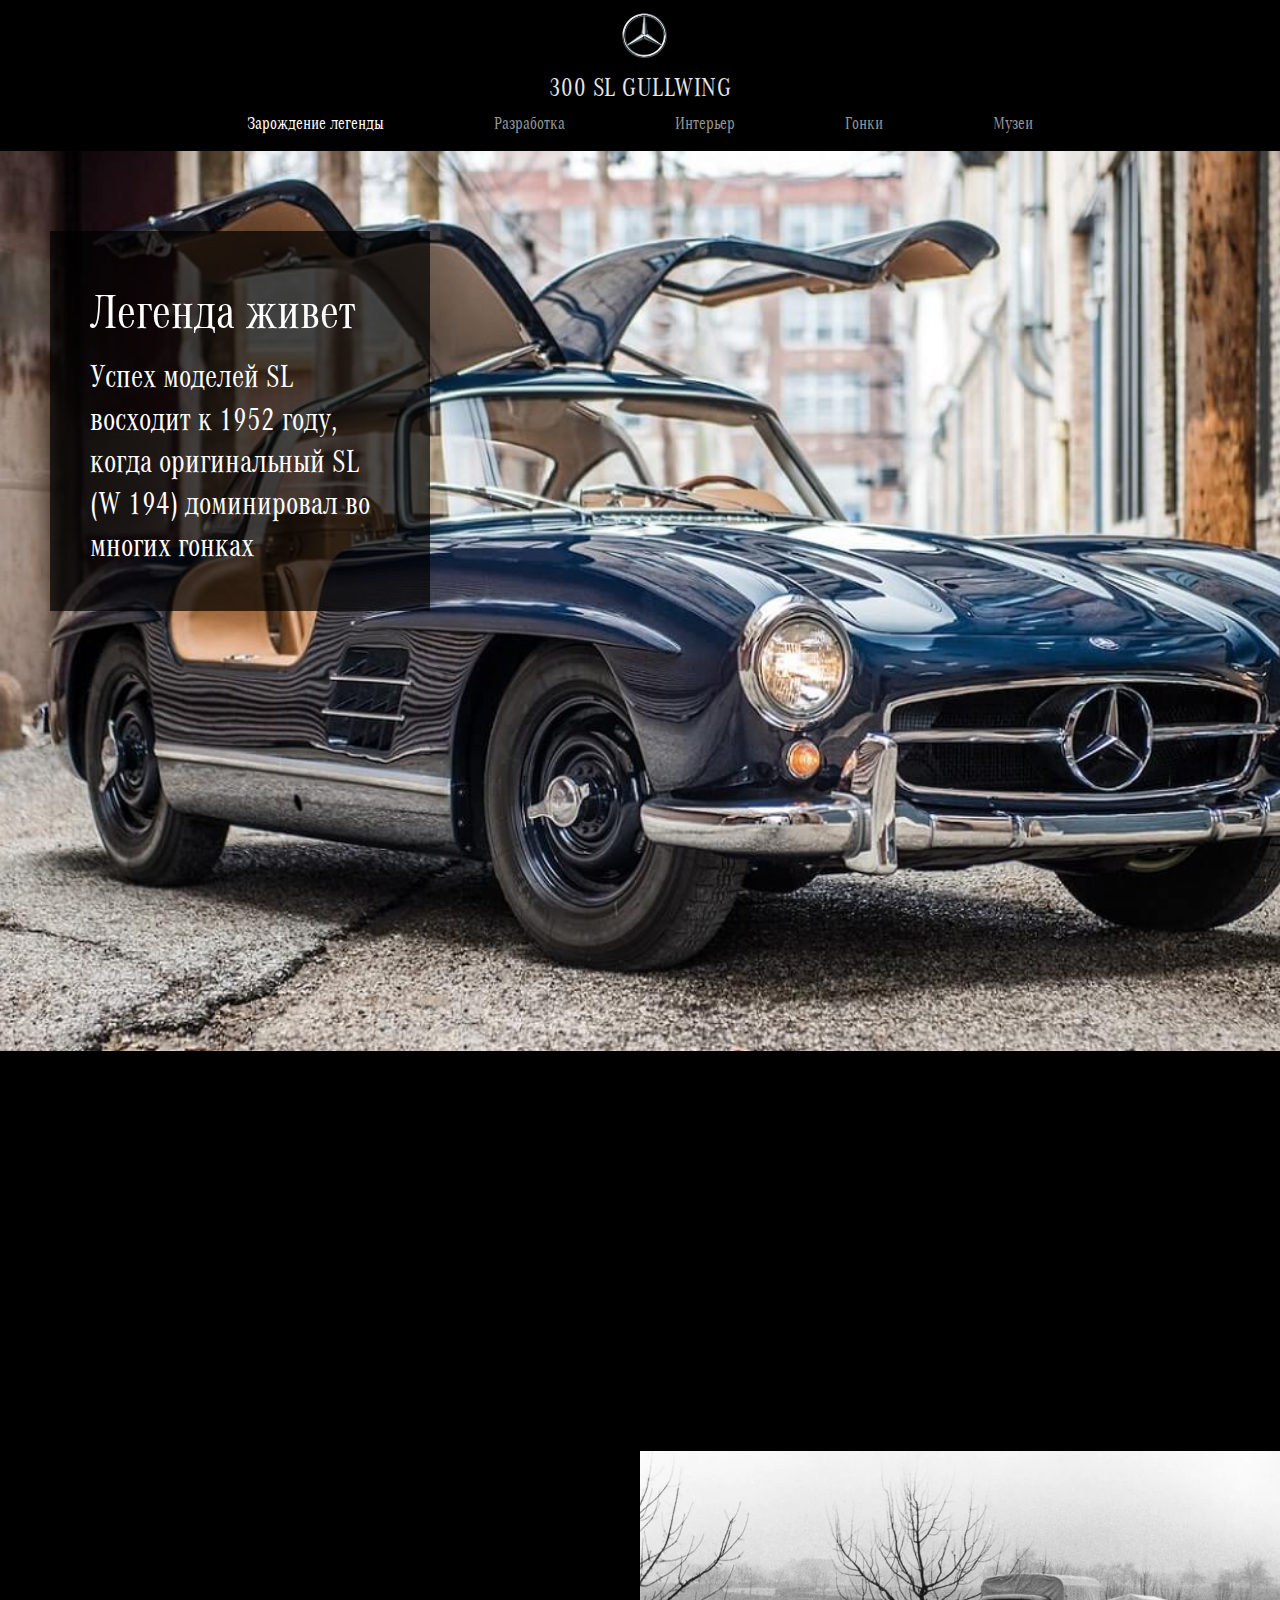
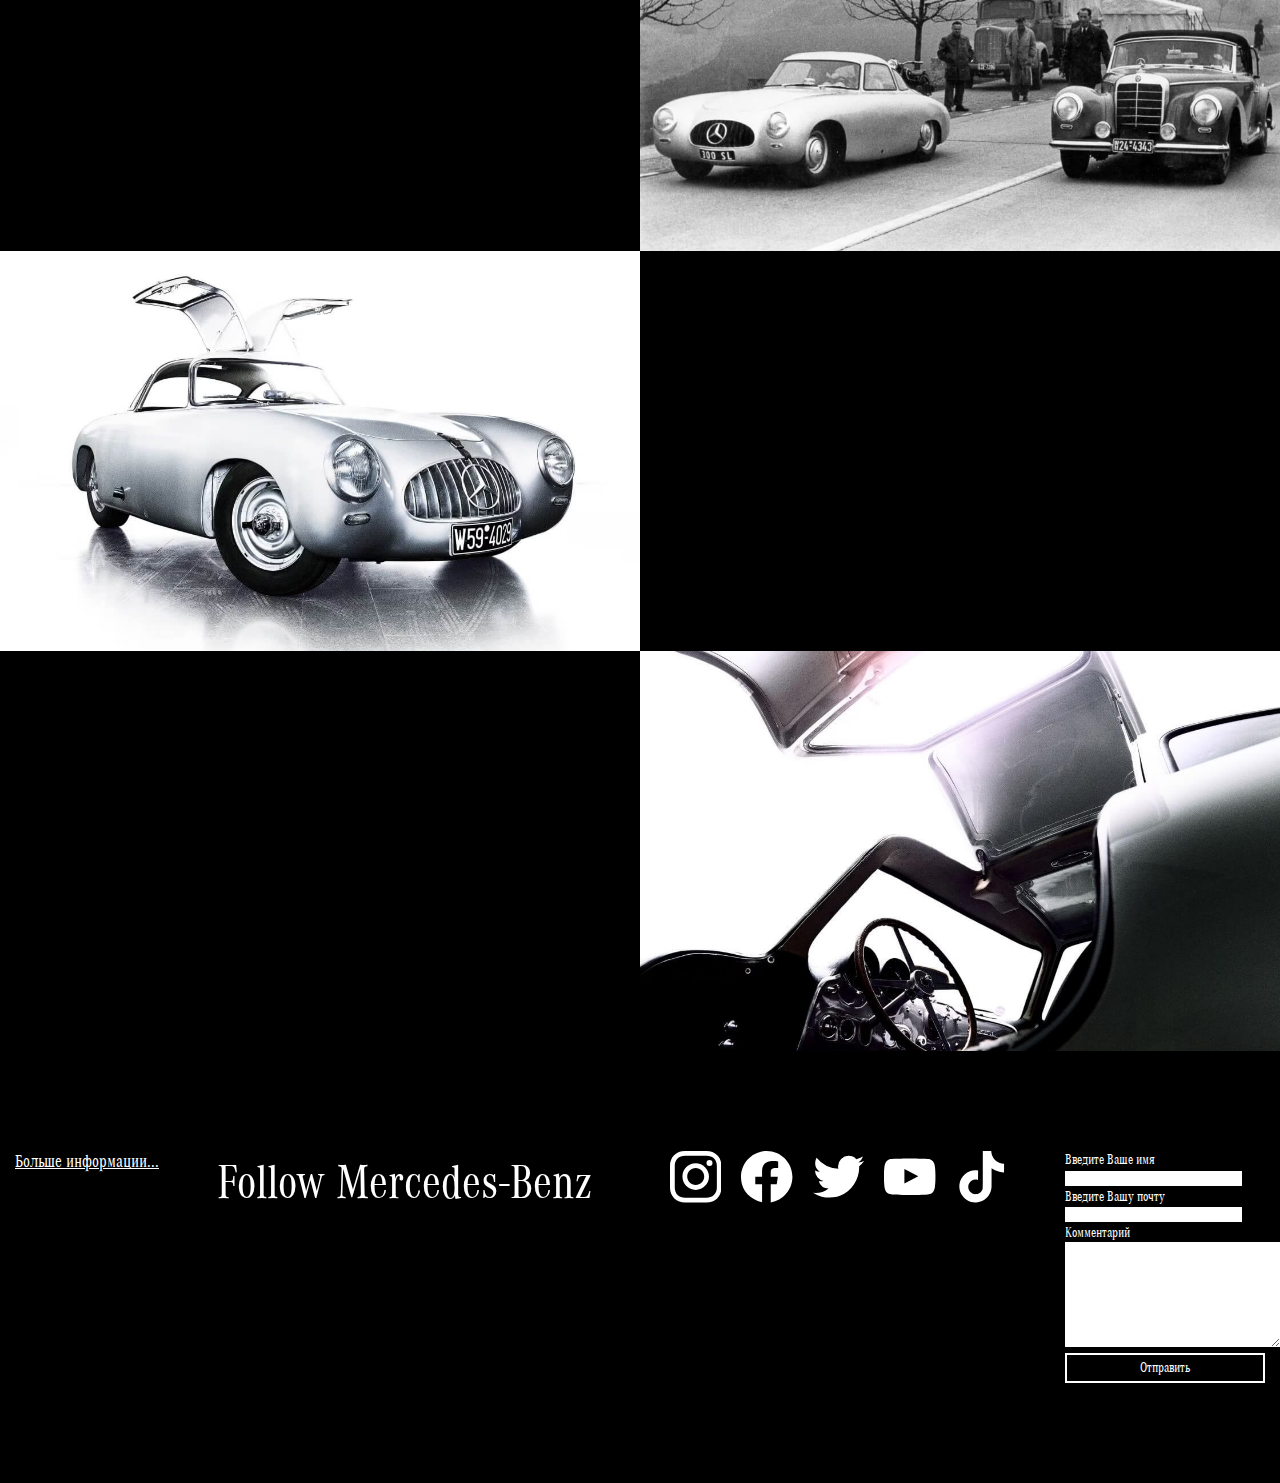
<file: project/index.html>
<!DOCTYPE html>
<html lang="ru">
<head>
  <meta charset="utf-8">
  <meta name="viewport" content="width=device-width,initial-scale=1">
  <meta name="keywords" content="mercedes-benz,Mercedes,gullwing,300sl">
  <meta http-equiv="X-UA-Compatible" content="IE=edge">
  <title>SL-Mercedes Gullwing: Зарождение</title>
  <link rel="stylesheet" href="../project/css/style.css" type="text/css">    
  <link rel="icon" href="../project/image/favicon.ico" type="image/x-icon">
  <script>onload = function () {for (let lnk = document.links, j = 0; j < lnk.length; j++)if (lnk [j].href == document.URL) lnk [j].style.cssText = 'color:white';}</script>
</head>
  <body>
        <header class="header js-header">
            <div class="upper">
               <div class="menu_burger">
                <span></span>
                <span></span>
                <span></span>
               </div>
                  <svg class="logo" id="mb-stern_x5F_10" xmlns="http://www.w3.org/2000/svg" viewBox="0 0 64 64" width="45px" height="45px"><style>.st0{fill:url(#outer_1_)}.st1{fill:url(#SVGID_1_)}.st2{opacity:.4;fill:url(#SVGID_2_);enable-background:new}.st3{fill:#fff}.st4{opacity:.4;fill:url(#SVGID_3_);enable-background:new}.st5{fill:#565f64}.st6{fill:url(#SVGID_4_)}.st7{fill:#a4aaae;fill-opacity:.6}.st8{fill:#333e46}.st9{fill:url(#SVGID_5_)}.st10{fill:url(#SVGID_6_);fill-opacity:.8}.st11{opacity:.8;fill:url(#SVGID_7_);enable-background:new}.st12{fill:url(#SVGID_8_)}.st13{fill:url(#SVGID_9_)}.st14{fill:url(#SVGID_10_)}.st15{fill:url(#SVGID_11_)}.st16{fill:url(#SVGID_12_)}.st17{fill:url(#SVGID_13_)}.st18{fill:url(#SVGID_14_)}.st19{fill:#fbfbfb}.st20{fill:#333f47}</style><linearGradient id="outer_1_" gradientUnits="userSpaceOnUse" x1="7.998" y1="54.102" x2="56.002" y2="13.898" gradientTransform="matrix(1 0 0 -1 0 66)"><stop offset="0" stop-color="#fff"/><stop offset=".1" stop-color="#e7e8e6"/><stop offset=".1" stop-color="#cdd0d0"/><stop offset=".2" stop-color="#b5bbbd"/><stop offset=".2" stop-color="#a5acaf"/><stop offset=".3" stop-color="#9ba3a7"/><stop offset=".3" stop-color="#98a0a4"/><stop offset=".4" stop-color="#828a8f"/><stop offset=".5" stop-color="#667075"/><stop offset=".6" stop-color="#535c63"/><stop offset=".7" stop-color="#475158"/><stop offset=".8" stop-color="#434d54"/><stop offset="1" stop-color="#475157"/></linearGradient><path id="outer_24_" class="st0" d="M63.3 32c0 17.3-14 31.3-31.3 31.3S.7 49.3.7 32 14.7.7 32 .7s31.3 14 31.3 31.3zM32 2.6C15.7 2.6 2.6 15.7 2.6 32S15.8 61.4 32 61.4c16.3 0 29.4-13.2 29.4-29.4C61.4 15.7 48.3 2.6 32 2.6z"/><linearGradient id="SVGID_1_" gradientUnits="userSpaceOnUse" x1="9.471" y1="52.941" x2="54.471" y2="15.141" gradientTransform="matrix(1 0 0 -1 0 66)"><stop offset="0" stop-color="#0b1f2a"/><stop offset=".2" stop-color="#333f47"/><stop offset=".5" stop-color="#777f84"/><stop offset=".5" stop-color="#81898d"/><stop offset=".7" stop-color="#b3b8b8"/><stop offset=".8" stop-color="#d2d5d3"/><stop offset=".8" stop-color="#dee0dd"/><stop offset="1" stop-color="#fbfbfb"/></linearGradient><path class="st1" d="M32 2.6C15.7 2.6 2.6 15.7 2.6 32S15.8 61.4 32 61.4c16.3 0 29.4-13.2 29.4-29.4C61.4 15.7 48.3 2.6 32 2.6zm0 56.9C16.8 59.5 4.5 47.2 4.5 32S16.8 4.5 32 4.5 59.5 16.8 59.5 32 47.2 59.5 32 59.5z"/><linearGradient id="SVGID_2_" gradientUnits="userSpaceOnUse" x1="1648.736" y1="-160.944" x2="1670.636" y2="-221.143" gradientTransform="matrix(-1 0 0 1 1691.673 223.007)"><stop offset="0" stop-color="#e1e3e1"/><stop offset=".1" stop-color="#c1c5c4"/><stop offset=".3" stop-color="#9ba1a2"/><stop offset=".5" stop-color="#7d8487"/><stop offset=".7" stop-color="#687074" stop-opacity="0"><stop offset=".8" stop-color="#5b6469" stop-opacity="0"/><stop offset="1" stop-color="#576065" stop-opacity="0"/></linearGradient><path class="st2" d="M32 63.3c17.3 0 31.3-14 31.3-31.3S49.3.7 32 .7.7 14.7.7 32s14 31.3 31.3 31.3zM32 0c17.6 0 32 14.4 32 32S49.6 64 32 64 0 49.6 0 32 14.4 0 32 0z"/><path class="st3" d="M2.2 32.1C2.2 15.7 15.5 2.2 32 2.2s29.8 13.4 29.8 29.9c0 16.4-13.3 29.7-29.8 29.7S2.2 48.5 2.2 32.1zm9.3-20.6c-5.3 5.3-8.6 12.6-8.6 20.6 0 8 3.3 15.3 8.5 20.5 5.3 5.2 12.6 8.5 20.6 8.5 8 0 15.3-3.2 20.5-8.5 5.3-5.2 8.5-12.5 8.5-20.5s-3.3-15.3-8.5-20.6C47.3 6.2 40 2.9 32 2.9s-15.3 3.3-20.5 8.6z"/><linearGradient id="SVGID_3_" gradientUnits="userSpaceOnUse" x1="18.201" y1="57.899" x2="45.799" y2="10.101" gradientTransform="matrix(1 0 0 -1 0 66)"><stop offset="0" stop-color="#e1e3e1"/><stop offset=".1" stop-color="#c1c5c4"/><stop offset=".3" stop-color="#9ba1a2"/><stop offset=".5" stop-color="#7d8487"/><stop offset=".7" stop-color="#687074" stop-opacity="0"/><stop offset=".8" stop-color="#5b6469" stop-opacity="0"/><stop offset="1" stop-color="#576065" stop-opacity="0"/></linearGradient><path class="st4" d="M32 59.6c-7.4 0-14.3-2.9-19.5-8.1S4.4 39.4 4.4 32s2.9-14.3 8.1-19.5S24.6 4.4 32 4.4s14.3 2.9 19.5 8.1 8.1 12.1 8.1 19.5-2.9 14.3-8.1 19.5-12.1 8.1-19.5 8.1zm0-.8c7.1 0 13.9-2.8 18.9-7.8 5.1-5.1 7.8-11.8 7.8-18.9s-2.8-13.9-7.8-18.9C45.8 8.1 39.1 5.4 32 5.4s-13.9 2.8-18.9 7.8C8 18.1 5.2 24.9 5.2 32S8 45.9 13 50.9c5.1 5.1 11.9 7.9 19 7.9z"/><path class="st3" d="M56.3 45c-.5-.4-19.8-15.7-19.8-15.7L32 3.6c-.3.1-.7.4-.9.8l-3.2 25L8 44.7s-.4.5-.6.8c-.1.2-.1.5-.1.8l24.6-10.1 24.6 10.1c.2-.5 0-1-.2-1.3z"/><path class="st5" d="M32.2 32.8l-.2 4.6 22.6 9.1c.8.4 1.4.2 2-.2L32.5 32.7c-.1-.1-.3 0-.3.1z"/><linearGradient id="SVGID_4_" gradientUnits="userSpaceOnUse" x1="44.488" y1="26.607" x2="42.788" y2="23.807" gradientTransform="matrix(1 0 0 -1 0 66)"><stop offset="0" stop-color="#27343c"/><stop offset="1" stop-color="#00111e" stop-opacity="0"/></linearGradient><path class="st6" d="M32.2 32.8s1.3 2.3 2.8 3.9c2.1 2.3 4.9 3.9 4.9 3.9l14.7 5.9c.8.4 1.4.2 2-.2L32.5 32.7c-.1-.1-.3 0-.3.1z"/><path class="st7" d="M56.5 45.4c0-.1-.1-.2-.2-.4L35.7 29.9l-2.8 1.8s.2.1.3 0c.3-.1.9-.2 1.5 0 .5.2 21.8 13.8 21.8 13.7 0 .1 0 .1 0 0z"/><path class="st8" d="M55.8 44.5L36.6 29.3l-.9.6 20.6 15.2c-.1-.2-.3-.4-.5-.6z"/><path class="st5" d="M32.5 31.3l-.1.1s0 .2.2.1c.1-.1 3-1.6 4-2.2l-3.5-24c-.1-.9-.5-1.3-1.2-1.6l.4 27.8.2-.2z"/><path class="st7" d="M30.8 5.3v1.3l-2.2 22.1c0 .3.1.6.4.8l1.3 1 .9-24.4.1-1.9c-.3.2-.4.6-.5 1.1zM29.6 30.9l-1.2-1L8.1 44.6s-.6.4-.7.8l.7-.4 21.3-13.4c.4-.2.5-.4.2-.7z"/><path class="st5" d="M31.7 32.8c0-.1-.1-.2-.2-.1L7.3 46.4c.6.4 1.2.5 2 .2l22.6-9.1-.2-4.7z"/><linearGradient id="SVGID_5_" gradientUnits="userSpaceOnUse" x1="39.58" y1="36.888" x2="36.78" y2="41.388" gradientTransform="matrix(1 0 0 -1 0 66)"><stop offset=".1" stop-color="#02131f"/><stop offset=".9" stop-color="#02131f" stop-opacity="0"/></linearGradient><path class="st9" d="M32.4 31.4l.1-.1-.1.1s0 .1.1.1h.1c.1-.1 3-1.6 4-2.2l-.4-2.9-3.1-21.1c0-.4-.1-.7-.3-.9 0 0 1.5 20.2 1.5 22.4 0 2.9-1.9 4.6-1.9 4.6z"/><linearGradient id="SVGID_6_" gradientUnits="userSpaceOnUse" x1="31.982" y1="29.664" x2="27.782" y2="28.464" gradientTransform="matrix(1 0 0 -1 0 66)"><stop offset=".2" stop-color="#02131f"/><stop offset=".9" stop-color="#02131f" stop-opacity="0"/></linearGradient><path class="st10" d="M31.7 32.8c0-.1-.1-.2-.2-.1L7.3 46.4c.6.4 1.2.5 2 .2l22.6-9.1-.2-4.7z"/><linearGradient id="SVGID_7_" gradientUnits="userSpaceOnUse" x1="20.791" y1="24.096" x2="20.191" y2="25.596" gradientTransform="matrix(1 0 0 -1 0 66)"><stop offset="0" stop-color="#02131f"/><stop offset=".1" stop-color="#02131f"/><stop offset="1" stop-color="#02131f" stop-opacity="0"/></linearGradient><path class="st11" d="M9.3 46.5l22.6-9.1-.2-4.4c-.4 1.2-1.1 2.5-3 3.5-1.4.8-14.8 7.4-19.6 9.7-.3.2-.7.3-.9.4.4.2.7.1 1.1-.1z"/><linearGradient id="SVGID_8_" gradientUnits="userSpaceOnUse" x1="35.602" y1="48.786" x2="32.202" y2="48.386" gradientTransform="matrix(1 0 0 -1 0 66)"><stop offset=".3" stop-color="#02131f"/><stop offset=".3" stop-color="#02131f"/><stop offset=".8" stop-color="#02131f" stop-opacity="0"/></linearGradient><path class="st12" d="M32.5 31.3l-.1.1s0 .2.2.1c.1-.1 3-1.6 4-2.2l-3.5-24c-.1-.9-.5-1.3-1.2-1.6l.4 27.8.2-.2z"/><linearGradient id="SVGID_9_" gradientUnits="userSpaceOnUse" x1="35.708" y1="48.843" x2="33.407" y2="48.543" gradientTransform="matrix(1 0 0 -1 0 66)"><stop offset=".4" stop-color="#27343c"/><stop offset="1" stop-color="#3b474e" stop-opacity="0"/></linearGradient><path class="st13" d="M32.5 31.3l-.1.1s0 .2.2.1c.1-.1 3-1.6 4-2.2l-3.5-24c-.1-.9-.5-1.3-1.2-1.6l.4 27.8.2-.2z"/><linearGradient id="SVGID_10_" gradientUnits="userSpaceOnUse" x1="-.36" y1="33.169" x2="27.54" y2="17.069" gradientTransform="matrix(1 0 0 -1 0 66)"><stop offset="0" stop-color="#24303a" stop-opacity="0"/><stop offset="0" stop-color="#25323b" stop-opacity="0"/><stop offset=".1" stop-color="#27343c"/></linearGradient><path class="st14" d="M5.1 44.4C4.4 42.8.4 35 4.8 20H3.1c-.9 3-1.6 4.8-2 7.5 0 0-.2 1-.3 2.1S.7 31.3.7 32c0 6 1.5 9.5 1.5 9.5 1.6 5 4.4 9.5 8.2 12.9 3.3 2.9 8.4 5.1 12.6 5.9-.7-.1-12.7-5.2-17.9-15.9z"/><linearGradient id="SVGID_11_" gradientUnits="userSpaceOnUse" x1="31.95" y1="28.6" x2="31.95" y2="33.4" gradientTransform="matrix(1 0 0 -1 0 66)"><stop offset=".3" stop-color="#a5abaf"/><stop offset="1" stop-color="#a5abaf" stop-opacity="0"/></linearGradient><path class="st15" d="M32.4 32.6h-.9c.1 0 .2 0 .2.1l.2 4.6h.1l.2-4.6c0-.1.1-.2.2-.1z"/><linearGradient id="SVGID_12_" gradientUnits="userSpaceOnUse" x1="47.65" y1="63.7" x2="47.65" y2="2.7" gradientTransform="matrix(1 0 0 -1 0 66)"><stop offset="0" stop-color="#dee0dd"/><stop offset="0" stop-color="#c5c9c7"/><stop offset="0" stop-color="#9ea4a5"/><stop offset="0" stop-color="#82898c"/><stop offset="0" stop-color="#71797d"/><stop offset="0" stop-color="#6b7378"/><stop offset=".2" stop-color="#333f47"/><stop offset=".5" stop-color="#27343c"/><stop offset=".8" stop-color="#333f47"/><stop offset="1" stop-color="#434d54"/></linearGradient><path class="st16" d="M42 2.3c10.5 4 20.4 15 20.4 28.9C62.4 48 49 61.7 32 61.7v1.6c17 0 31.3-14 31.3-31.3 0-13.8-8.8-25.4-21.3-29.7z"/><linearGradient id="SVGID_13_" gradientUnits="userSpaceOnUse" x1="32" y1="65.3" x2="32.3" y2="65.3" gradientTransform="matrix(1 0 0 -1 0 66)"><stop offset="0" stop-color="#dee0dd"/><stop offset="0" stop-color="#c5c9c7"/><stop offset="0" stop-color="#9ea4a5"/><stop offset="0" stop-color="#82898c"/><stop offset="0" stop-color="#71797d"/><stop offset="0" stop-color="#6b7378"/><stop offset=".2" stop-color="#333f47"/><stop offset=".5" stop-color="#27343c"/><stop offset=".8" stop-color="#333f47"/><stop offset="1" stop-color="#434d54"/></linearGradient><path class="st17" d="M32.3.7H32h.3z"/><linearGradient id="SVGID_14_" gradientUnits="userSpaceOnUse" x1="57.289" y1="57.907" x2="43.789" y2="38.107" gradientTransform="matrix(1 0 0 -1 0 66)"><stop offset=".7" stop-color="#27343c"/><stop offset=".7" stop-color="#2b373f"/><stop offset=".7" stop-color="#36424a"/><stop offset=".7" stop-color="#49545b"/><stop offset=".8" stop-color="#646d73" stop-opacity="0"/><stop offset=".8" stop-color="#868d92" stop-opacity="0"/><stop offset=".8" stop-color="#b0b5b8" stop-opacity="0"/><stop offset=".8" stop-color="#e1e3e4" stop-opacity="0"/><stop offset=".8" stop-color="#fff" stop-opacity="0"/></linearGradient><path class="st18" d="M58.8 20.2C51.8 4.1 36 3.2 35.1 3.1H35c12.1 2.2 19.8 10.1 22.5 18.4v.1c1.2 3.2 1.8 6.6 1.9 10.3.1 3.5-.7 7.4-2.2 11-.1.5-.2 1.1-.3 1.1h1.6c4.8-9 2.7-18.1.3-23.8z"/><path class="st19" d="M2.2 32.1C2.2 15.7 15.5 2.2 32 2.2s29.8 13.4 29.8 29.9c0 16.4-13.3 29.7-29.8 29.7S2.2 48.5 2.2 32.1zm9.3-20.6c-5.3 5.3-8.6 12.6-8.6 20.6 0 8 3.3 15.3 8.5 20.5 5.3 5.2 12.6 8.5 20.6 8.5 8 0 15.3-3.2 20.5-8.5 5.3-5.2 8.5-12.5 8.5-20.5s-3.3-15.3-8.5-20.6C47.3 6.2 40 2.9 32 2.9s-15.3 3.3-20.5 8.6z"/><path class="st20" d="M7.9 44.8l20.4-14.7c1.1.6 2.9 1.4 3.1 1.4.2.1.2-.1.2-.1l-2.5-2.1c-.3-.2-.4-.5-.4-.8l2.4-24.1c-.1.1-.1.3-.2.4-.1.2-.1.3-.1.5l-3.5 24.1L8.1 44.5c-.1.1-.2.2-.2.3z"/></svg> 
                  <div class="no_show"></div>
             </div>                
            <div class="caption">
              <h2 class="caption"> 300 SL GULLWING</h2>
            </div>           
            <div class="navi">
                <nav class="lower">
                    <ul class="menu">
                      <li class="born_legend">
                        <a href="../project/index.html" title="main_page">Зарождение легенды</a>
                      </li>
                      <li class="development">
                        <a href="../project/development.html" title="development">Разработка</a>
                      </li>
                      <li class="view">
                          <a href="../project/interior.html" title="interior">Интерьер</a>
                      </li>                     
                      <li class="race">
                        <a href="../project/race.html" title="racing">Гонки</a>
                      </li>
                      <li class="museum">
                        <a href="../project/museum.html" title="museum">Музеи</a>
                      </li>
                    </ul>
                </nav>
            </div>
         </header>    
    <main>
         <section>
            <div class="preview">
                <div class="text">
                    <h3 class="legenda">Легенда живет</h3>
                    <p class="success">Успех моделей SL восходит к 1952 году, когда оригинальный SL (W 194) доминировал во многих гонках</p>
                </div>               
            </div>
            <div class="animation_block">
              <h4 class="title_history _anim-items">ИСТОРИЯ СОЗДАНИЯ<br>ЛЕГЕНДЫ</h4>
            </div>
            <div class="content">
              <div class="block1">
                <p class="text_block _anim-no-moov _anim-items"> Одна из самых прекрасных, очаровательных и удивительных машин середины 20-го века, которая вошла в нашу жизнь под названием Gullwing — «Крыло чайки». После окончания войны, в начале 1950-х годов, Mercedes-Benz принял решение о том, что пора возвращаться в автомобильные гонки. Ведь до начала войны, противостояние двух концернов Mercedes-Benz и Audi, было чуть ли не самым важным событием Европы в мире автоспорта. И теперь стояла задача, вернуть былую славу. Большой, угрюмый, можно сказать бизнес-класс того времени Mercedes-Benz 300 (W186), который и был выбран, как можно сказать — донором.</p>               
              </div>
              <div class="block2"></div>
              <div class="block3"></div>
              <div class="block4">
                <p class="text_block _anim-no-moov _anim-items">  Снаряженная масса авто доходила до 1800 кг. Казалось, что сделать из этого что-то такое, которое бы просто парило на гоночной трассе, просто невозможно. Из массивного донора было позаимствовано: коробка передач, двигатель, тормозная система и вся подвеска. Кстати, чтобы расшифровать известные буквы «SL», достаточно знать немецкий. «S — Sport» (Спорт) и «L — Leicht» (Легкий).<br>Будущему гоночному Mercedes-Benz предстояло сражаться с такими машинами, как 12-цилиндровый Ferrari 250 S (230 л.с.) и 3,4-литровый Jaguar C-type (от 205 л.с.) Автомобилю требовался интенсивный сгон веса.</p>
              </div>
              <div class="block5">
                <p class="text_block _anim-no-moov _anim-items"> И тогда гениальный конструктор Рудольф Уленхаут остановился на пространственной раме. Основой 300SL стал сложнейший каркас из множества спаянных трубочек. Правда, пространственная рама таила в себе один серьезный недостаток — высокие пороги. Сложносочиненная конструкция спаенных трубочек банально не позволяла оснастить автомобиль обычными распашными дверями. Тогда Уленхаут погрузился в изучение гоночного регламента. Обнаружилось — ни один официальный документ не запрещает установку дверей, открывающихся вверх. Так Mercedes-Benz 300 SL получил вертикальные створки, от которых к машине и перекочевало прозвище "GullWing", что в переводе - «Крыло чайки».</p>
              </div>
              <div class="block6"></div>
            </div>
        </section>
     </main>
    <footer class="footer">
      <a href="https://www.mercedes-benz.com/en/exclusive/classic-magazine/sl-the-legend-lives-on/" target="_blank" title="Больше о Mercedes..." class="footer_link">Больше информации...</a>
      <span class="follow_mb">Follow Mercedes-Benz</span>
      <div class="social_net">
        <ul class="social_logo">
          <li class="instagram">
            <a href="https://instagram.com/mercedesbenz/" target="_blank" rel="noopener" title="Instagram" class="insta_footer">
              <svg xmlns="http://www.w3.org/2000/svg" viewBox="0 0 32 32" width="2.857142857142857rem" height="2.857142857142857rem" class="insta_icon"><path d="M16 7.677c-4.516 0-8.258 3.677-8.258 8.258s3.677 8.258 8.258 8.258c4.581 0 8.258-3.742 8.258-8.258S20.516 7.677 16 7.677zm0 13.549c-2.903 0-5.29-2.387-5.29-5.29s2.387-5.29 5.29-5.29 5.29 2.387 5.29 5.29-2.387 5.29-5.29 5.29zM26.452 7.484a1.871 1.871 0 11-3.743 0 1.871 1.871 0 013.743 0z" fill="currentColor"></path><path d="M29.419 2.645C27.742.903 25.355 0 22.645 0H9.355C3.742 0 0 3.742 0 9.355v13.226c0 2.774.903 5.161 2.71 6.903C4.452 31.161 6.774 32 9.42 32h13.161c2.774 0 5.097-.903 6.774-2.516C31.097 27.807 32 25.42 32 22.645V9.355c0-2.71-.903-5.032-2.581-6.71zm-.258 20c0 2-.71 3.613-1.871 4.71s-2.774 1.677-4.71 1.677H9.419c-1.935 0-3.548-.581-4.71-1.677-1.161-1.161-1.742-2.774-1.742-4.774V9.355c0-1.935.581-3.548 1.742-4.71 1.097-1.097 2.774-1.677 4.71-1.677h13.29c1.935 0 3.548.581 4.71 1.742 1.097 1.161 1.742 2.774 1.742 4.645v13.29z" fill="currentColor"></path></svg></a>
          </li>
          <li class="facebook">
            <a href="https://www.facebook.com/MercedesBenz" target="_blank" rel="noopener" title="Facebook" class="facebook_footer">
              <svg clip-rule="evenodd" fill-rule="evenodd" stroke-linejoin="round" stroke-miterlimit="2" viewBox="0 0 1024 1024" xmlns="http://www.w3.org/2000/svg" width="2.857142857142857rem" height="2.857142857142857rem" class="facebook_icon"><path d="M512 0c282.77 0 512 230.58 512 515.02 0 257.06-187.23 470.12-432 508.76V663.89h119.3L734 515.02l-1.243-.031.564-3.539-141.32-.002v-93.037c0-38.958 18.148-76.974 75.388-80.206l8.05-.222h64.562v-126.74l-.421-.071-.023-2.045s-60.882-10.011-119.09-10.011c-121.52 0-200.94 70.956-200.94 199.42v112.92h-135.08v152.45l135.05-.045.024 357.8C169.871 961.152 6.471 779.381.161 528.281l-.166-13.256c0-284.44 229.23-515.02 512-515.02V.004z" fill="currentColor"></path></svg></a>
          </li>
          <li class="twitter">
            <a href="https://twitter.com/mercedesbenz" target="_blank" rel="noopener" title="Twitter" class="twitter_footer">
              <svg viewBox="0 0 32 32" xmlns="http://www.w3.org/2000/svg" width="2.857142857142857rem" height="2.857142857142857rem" class="twitter-icon"><path d="M32 6.076a13.025 13.025 0 01-3.771 1.033 6.581 6.581 0 002.887-3.632 13.144 13.144 0 01-4.169 1.594 6.556 6.556 0 00-4.792-2.073 6.565 6.565 0 00-6.565 6.565c0 .514.058 1.015.17 1.496A18.643 18.643 0 012.227 4.2a6.533 6.533 0 00-.889 3.301 6.563 6.563 0 002.92 5.464 6.54 6.54 0 01-2.974-.822l-.001.083a6.57 6.57 0 005.267 6.437 6.62 6.62 0 01-2.966.112 6.571 6.571 0 006.133 4.559 13.17 13.17 0 01-8.153 2.811 13.29 13.29 0 01-1.566-.092 18.576 18.576 0 0010.064 2.95c12.076 0 18.679-10.003 18.679-18.679 0-.284-.006-.568-.018-.85a13.307 13.307 0 003.275-3.397z" fill="currentColor"></path></svg></a>
          </li>
          <li class="youtube">
            <a href="https://www.youtube.com/user/MercedesBenzTV" target="_blank" rel="noopener" title="YouTube" class="youtube_footer">
              <svg xmlns="http://www.w3.org/2000/svg" viewBox="0 0 32 32" width="2.857142857142857rem" height="2.857142857142857rem" class="youtube_icon"><path d="M31.68 9.556s-.313-2.221-1.272-3.199c-1.217-1.284-2.581-1.29-3.206-1.365-4.478-.326-11.195-.326-11.195-.326h-.014s-6.717 0-11.195.326c-.626.074-1.989.08-3.207 1.364C.632 7.334.32 9.554.32 9.554S0 12.162 0 14.77v2.445c0 2.608.32 5.216.32 5.216s.312 2.221 1.271 3.198c1.218 1.284 2.817 1.244 3.529 1.378 2.56.248 10.88.324 10.88.324s6.724-.01 11.202-.336c.625-.076 1.989-.081 3.206-1.366.959-.978 1.272-3.198 1.272-3.198s.32-2.607.32-5.216V14.77c0-2.607-.32-5.216-.32-5.216zM12.696 20.18l-.001-9.055 8.646 4.543-8.645 4.512z" fill="currentColor"></path></svg></a>
          </li>
          <li class="tiktok">
            <a href="https://www.tiktok.com/@mercedesbenz" target="_blank" rel="noopener" title="TikTok" class="tiktok_footer">
              <svg xmlns="http://www.w3.org/2000/svg" viewBox="0 0 24 24" width="2.857142857142857rem" height="2.857142857142857rem" class="tiktok_icon"><path fill="currentColor" d="M12.525.02c1.31-.02 2.61-.01 3.91-.02.08 1.53.63 3.09 1.75 4.17 1.12 1.11 2.7 1.62 4.24 1.79v4.03c-1.44-.05-2.89-.35-4.2-.97-.57-.26-1.1-.59-1.62-.93-.01 2.92.01 5.84-.02 8.75-.08 1.4-.54 2.79-1.35 3.94-1.31 1.92-3.58 3.17-5.91 3.21-1.43.08-2.86-.31-4.08-1.03-2.02-1.19-3.44-3.37-3.65-5.71-.02-.5-.03-1-.01-1.49.18-1.9 1.12-3.72 2.58-4.96 1.66-1.44 3.98-2.13 6.15-1.72.02 1.48-.04 2.96-.04 4.44-.99-.32-2.15-.23-3.02.37-.63.41-1.11 1.04-1.36 1.75-.21.51-.15 1.07-.14 1.61.24 1.64 1.82 3.02 3.5 2.87 1.12-.01 2.19-.66 2.77-1.61.19-.33.4-.67.41-1.06.1-1.79.06-3.57.07-5.36.01-4.03-.01-8.05.02-12.07z"></path></svg></a>
          </li>
        </ul>
      </div>
      <form action="#" name="form" id="information" method="post" class="form">
        <span class="input_name">Введите Ваше имя</span>
        <input type="text" name="name" title="Ваше имя" class="name" required>
        <span class="input_email">Введите Вашу почту</span>
        <input type="email" name="email" title="Ваша почта" class="email" required>
        <span class="comment">Комментарий</span>
        <textarea name="comment" title="комментарий" class="comment" rows="7" cols="25" required></textarea>
        <input type="submit" value="Отправить" class="button" name="info">
      </form>
    </footer>
  <script src="../project/script/script.js"></script>
  </body>
</html>
</file>
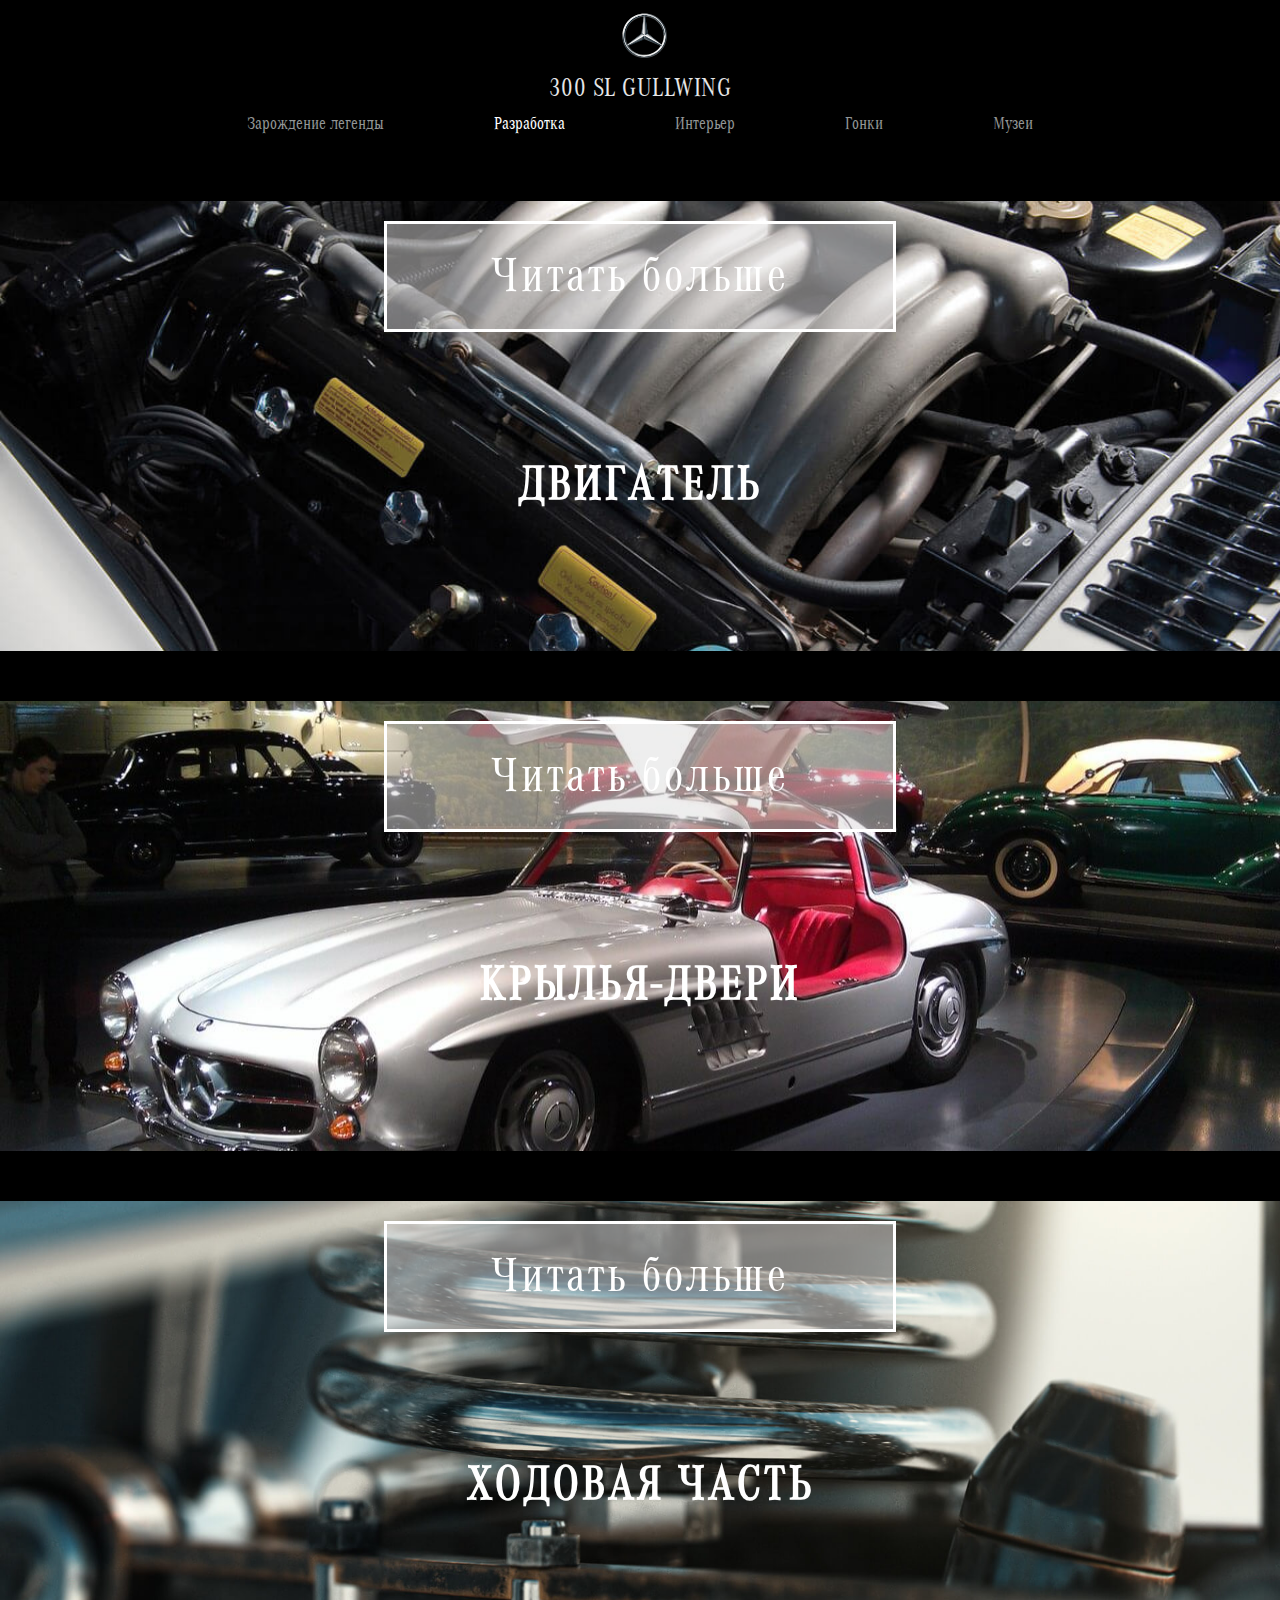
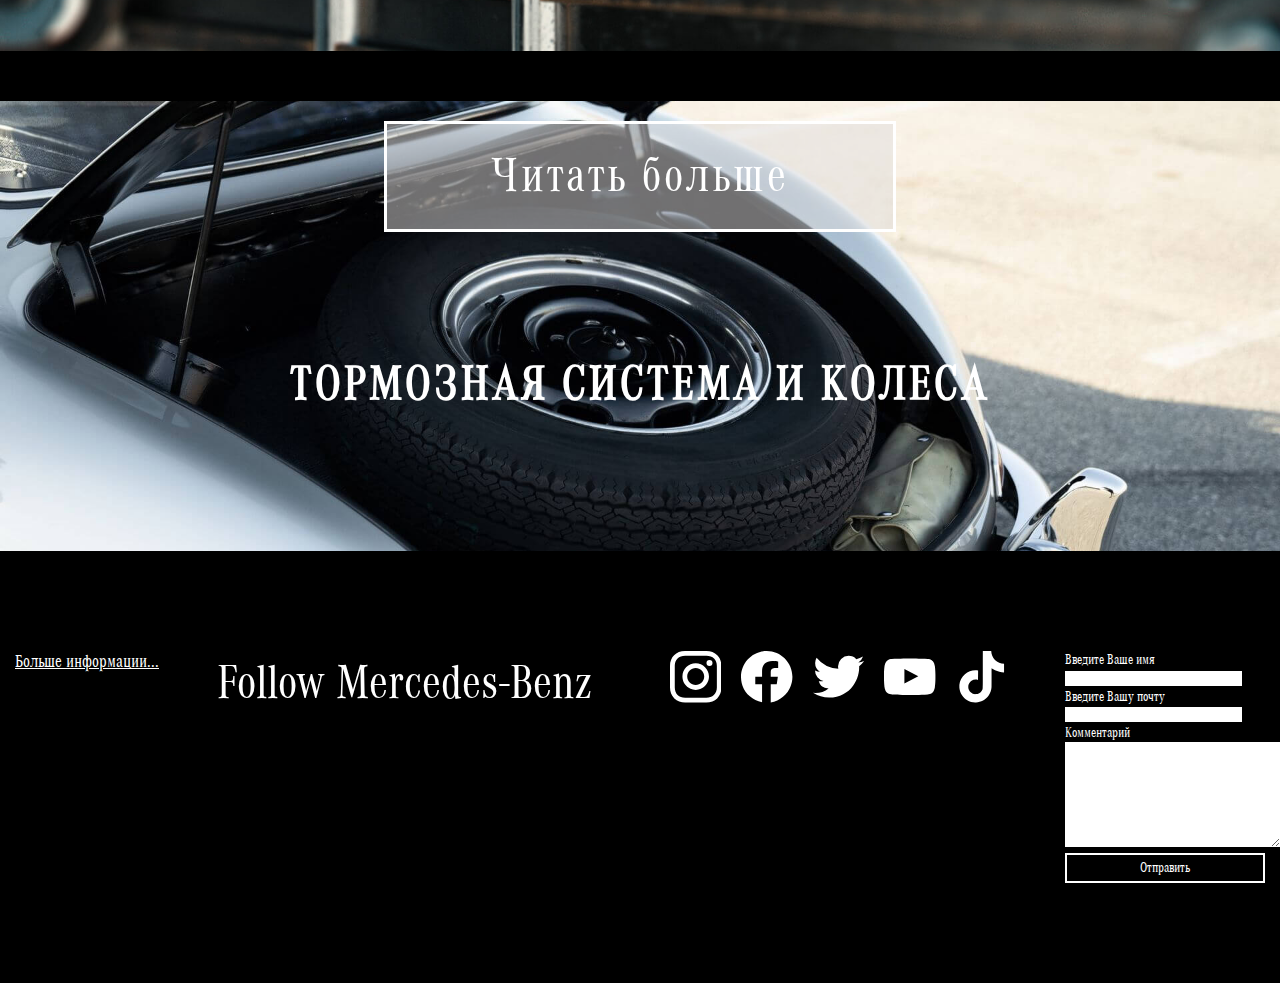
<file: project/development.html>
<!DOCTYPE html>
<html lang="ru">
<head>
  <meta charset="utf-8">
  <meta name="viewport" content="width=device-width,initial-scale=1">
  <meta name="keywords" content="mercedes-benz,Mercedes,gullwing,300sl">
  <meta http-equiv="X-UA-Compatible" content="IE=edge">
  <title>SL-Mercedes Gullwing: Разработка</title>
  <link rel="stylesheet" href="../project/css/style.css" type="text/css">    
  <link rel="icon" href="../project/image/favicon.ico" type="image/x-icon">
  <script>onload = function () {for (let lnk = document.links, j = 0; j < lnk.length; j++)if (lnk [j].href == document.URL) lnk [j].style.cssText = 'color:white';}</script>
</head>
<body>
       <header class="header js-header">
          <div class="upper">
               <div class="menu_burger">
                 <span></span>
                 <span></span>
                 <span></span>
               </div>
                <svg class="logo" id="mb-stern_x5F_10" xmlns="http://www.w3.org/2000/svg" viewBox="0 0 64 64" width="45px" height="45px"><style>.st0{fill:url(#outer_1_)}.st1{fill:url(#SVGID_1_)}.st2{opacity:.4;fill:url(#SVGID_2_);enable-background:new}.st3{fill:#fff}.st4{opacity:.4;fill:url(#SVGID_3_);enable-background:new}.st5{fill:#565f64}.st6{fill:url(#SVGID_4_)}.st7{fill:#a4aaae;fill-opacity:.6}.st8{fill:#333e46}.st9{fill:url(#SVGID_5_)}.st10{fill:url(#SVGID_6_);fill-opacity:.8}.st11{opacity:.8;fill:url(#SVGID_7_);enable-background:new}.st12{fill:url(#SVGID_8_)}.st13{fill:url(#SVGID_9_)}.st14{fill:url(#SVGID_10_)}.st15{fill:url(#SVGID_11_)}.st16{fill:url(#SVGID_12_)}.st17{fill:url(#SVGID_13_)}.st18{fill:url(#SVGID_14_)}.st19{fill:#fbfbfb}.st20{fill:#333f47}</style><linearGradient id="outer_1_" gradientUnits="userSpaceOnUse" x1="7.998" y1="54.102" x2="56.002" y2="13.898" gradientTransform="matrix(1 0 0 -1 0 66)"><stop offset="0" stop-color="#fff"/><stop offset=".1" stop-color="#e7e8e6"/><stop offset=".1" stop-color="#cdd0d0"/><stop offset=".2" stop-color="#b5bbbd"/><stop offset=".2" stop-color="#a5acaf"/><stop offset=".3" stop-color="#9ba3a7"/><stop offset=".3" stop-color="#98a0a4"/><stop offset=".4" stop-color="#828a8f"/><stop offset=".5" stop-color="#667075"/><stop offset=".6" stop-color="#535c63"/><stop offset=".7" stop-color="#475158"/><stop offset=".8" stop-color="#434d54"/><stop offset="1" stop-color="#475157"/></linearGradient><path id="outer_24_" class="st0" d="M63.3 32c0 17.3-14 31.3-31.3 31.3S.7 49.3.7 32 14.7.7 32 .7s31.3 14 31.3 31.3zM32 2.6C15.7 2.6 2.6 15.7 2.6 32S15.8 61.4 32 61.4c16.3 0 29.4-13.2 29.4-29.4C61.4 15.7 48.3 2.6 32 2.6z"/><linearGradient id="SVGID_1_" gradientUnits="userSpaceOnUse" x1="9.471" y1="52.941" x2="54.471" y2="15.141" gradientTransform="matrix(1 0 0 -1 0 66)"><stop offset="0" stop-color="#0b1f2a"/><stop offset=".2" stop-color="#333f47"/><stop offset=".5" stop-color="#777f84"/><stop offset=".5" stop-color="#81898d"/><stop offset=".7" stop-color="#b3b8b8"/><stop offset=".8" stop-color="#d2d5d3"/><stop offset=".8" stop-color="#dee0dd"/><stop offset="1" stop-color="#fbfbfb"/></linearGradient><path class="st1" d="M32 2.6C15.7 2.6 2.6 15.7 2.6 32S15.8 61.4 32 61.4c16.3 0 29.4-13.2 29.4-29.4C61.4 15.7 48.3 2.6 32 2.6zm0 56.9C16.8 59.5 4.5 47.2 4.5 32S16.8 4.5 32 4.5 59.5 16.8 59.5 32 47.2 59.5 32 59.5z"/><linearGradient id="SVGID_2_" gradientUnits="userSpaceOnUse" x1="1648.736" y1="-160.944" x2="1670.636" y2="-221.143" gradientTransform="matrix(-1 0 0 1 1691.673 223.007)"><stop offset="0" stop-color="#e1e3e1"/><stop offset=".1" stop-color="#c1c5c4"/><stop offset=".3" stop-color="#9ba1a2"/><stop offset=".5" stop-color="#7d8487"/><stop offset=".7" stop-color="#687074" stop-opacity="0"><stop offset=".8" stop-color="#5b6469" stop-opacity="0"/><stop offset="1" stop-color="#576065" stop-opacity="0"/></linearGradient><path class="st2" d="M32 63.3c17.3 0 31.3-14 31.3-31.3S49.3.7 32 .7.7 14.7.7 32s14 31.3 31.3 31.3zM32 0c17.6 0 32 14.4 32 32S49.6 64 32 64 0 49.6 0 32 14.4 0 32 0z"/><path class="st3" d="M2.2 32.1C2.2 15.7 15.5 2.2 32 2.2s29.8 13.4 29.8 29.9c0 16.4-13.3 29.7-29.8 29.7S2.2 48.5 2.2 32.1zm9.3-20.6c-5.3 5.3-8.6 12.6-8.6 20.6 0 8 3.3 15.3 8.5 20.5 5.3 5.2 12.6 8.5 20.6 8.5 8 0 15.3-3.2 20.5-8.5 5.3-5.2 8.5-12.5 8.5-20.5s-3.3-15.3-8.5-20.6C47.3 6.2 40 2.9 32 2.9s-15.3 3.3-20.5 8.6z"/><linearGradient id="SVGID_3_" gradientUnits="userSpaceOnUse" x1="18.201" y1="57.899" x2="45.799" y2="10.101" gradientTransform="matrix(1 0 0 -1 0 66)"><stop offset="0" stop-color="#e1e3e1"/><stop offset=".1" stop-color="#c1c5c4"/><stop offset=".3" stop-color="#9ba1a2"/><stop offset=".5" stop-color="#7d8487"/><stop offset=".7" stop-color="#687074" stop-opacity="0"/><stop offset=".8" stop-color="#5b6469" stop-opacity="0"/><stop offset="1" stop-color="#576065" stop-opacity="0"/></linearGradient><path class="st4" d="M32 59.6c-7.4 0-14.3-2.9-19.5-8.1S4.4 39.4 4.4 32s2.9-14.3 8.1-19.5S24.6 4.4 32 4.4s14.3 2.9 19.5 8.1 8.1 12.1 8.1 19.5-2.9 14.3-8.1 19.5-12.1 8.1-19.5 8.1zm0-.8c7.1 0 13.9-2.8 18.9-7.8 5.1-5.1 7.8-11.8 7.8-18.9s-2.8-13.9-7.8-18.9C45.8 8.1 39.1 5.4 32 5.4s-13.9 2.8-18.9 7.8C8 18.1 5.2 24.9 5.2 32S8 45.9 13 50.9c5.1 5.1 11.9 7.9 19 7.9z"/><path class="st3" d="M56.3 45c-.5-.4-19.8-15.7-19.8-15.7L32 3.6c-.3.1-.7.4-.9.8l-3.2 25L8 44.7s-.4.5-.6.8c-.1.2-.1.5-.1.8l24.6-10.1 24.6 10.1c.2-.5 0-1-.2-1.3z"/><path class="st5" d="M32.2 32.8l-.2 4.6 22.6 9.1c.8.4 1.4.2 2-.2L32.5 32.7c-.1-.1-.3 0-.3.1z"/><linearGradient id="SVGID_4_" gradientUnits="userSpaceOnUse" x1="44.488" y1="26.607" x2="42.788" y2="23.807" gradientTransform="matrix(1 0 0 -1 0 66)"><stop offset="0" stop-color="#27343c"/><stop offset="1" stop-color="#00111e" stop-opacity="0"/></linearGradient><path class="st6" d="M32.2 32.8s1.3 2.3 2.8 3.9c2.1 2.3 4.9 3.9 4.9 3.9l14.7 5.9c.8.4 1.4.2 2-.2L32.5 32.7c-.1-.1-.3 0-.3.1z"/><path class="st7" d="M56.5 45.4c0-.1-.1-.2-.2-.4L35.7 29.9l-2.8 1.8s.2.1.3 0c.3-.1.9-.2 1.5 0 .5.2 21.8 13.8 21.8 13.7 0 .1 0 .1 0 0z"/><path class="st8" d="M55.8 44.5L36.6 29.3l-.9.6 20.6 15.2c-.1-.2-.3-.4-.5-.6z"/><path class="st5" d="M32.5 31.3l-.1.1s0 .2.2.1c.1-.1 3-1.6 4-2.2l-3.5-24c-.1-.9-.5-1.3-1.2-1.6l.4 27.8.2-.2z"/><path class="st7" d="M30.8 5.3v1.3l-2.2 22.1c0 .3.1.6.4.8l1.3 1 .9-24.4.1-1.9c-.3.2-.4.6-.5 1.1zM29.6 30.9l-1.2-1L8.1 44.6s-.6.4-.7.8l.7-.4 21.3-13.4c.4-.2.5-.4.2-.7z"/><path class="st5" d="M31.7 32.8c0-.1-.1-.2-.2-.1L7.3 46.4c.6.4 1.2.5 2 .2l22.6-9.1-.2-4.7z"/><linearGradient id="SVGID_5_" gradientUnits="userSpaceOnUse" x1="39.58" y1="36.888" x2="36.78" y2="41.388" gradientTransform="matrix(1 0 0 -1 0 66)"><stop offset=".1" stop-color="#02131f"/><stop offset=".9" stop-color="#02131f" stop-opacity="0"/></linearGradient><path class="st9" d="M32.4 31.4l.1-.1-.1.1s0 .1.1.1h.1c.1-.1 3-1.6 4-2.2l-.4-2.9-3.1-21.1c0-.4-.1-.7-.3-.9 0 0 1.5 20.2 1.5 22.4 0 2.9-1.9 4.6-1.9 4.6z"/><linearGradient id="SVGID_6_" gradientUnits="userSpaceOnUse" x1="31.982" y1="29.664" x2="27.782" y2="28.464" gradientTransform="matrix(1 0 0 -1 0 66)"><stop offset=".2" stop-color="#02131f"/><stop offset=".9" stop-color="#02131f" stop-opacity="0"/></linearGradient><path class="st10" d="M31.7 32.8c0-.1-.1-.2-.2-.1L7.3 46.4c.6.4 1.2.5 2 .2l22.6-9.1-.2-4.7z"/><linearGradient id="SVGID_7_" gradientUnits="userSpaceOnUse" x1="20.791" y1="24.096" x2="20.191" y2="25.596" gradientTransform="matrix(1 0 0 -1 0 66)"><stop offset="0" stop-color="#02131f"/><stop offset=".1" stop-color="#02131f"/><stop offset="1" stop-color="#02131f" stop-opacity="0"/></linearGradient><path class="st11" d="M9.3 46.5l22.6-9.1-.2-4.4c-.4 1.2-1.1 2.5-3 3.5-1.4.8-14.8 7.4-19.6 9.7-.3.2-.7.3-.9.4.4.2.7.1 1.1-.1z"/><linearGradient id="SVGID_8_" gradientUnits="userSpaceOnUse" x1="35.602" y1="48.786" x2="32.202" y2="48.386" gradientTransform="matrix(1 0 0 -1 0 66)"><stop offset=".3" stop-color="#02131f"/><stop offset=".3" stop-color="#02131f"/><stop offset=".8" stop-color="#02131f" stop-opacity="0"/></linearGradient><path class="st12" d="M32.5 31.3l-.1.1s0 .2.2.1c.1-.1 3-1.6 4-2.2l-3.5-24c-.1-.9-.5-1.3-1.2-1.6l.4 27.8.2-.2z"/><linearGradient id="SVGID_9_" gradientUnits="userSpaceOnUse" x1="35.708" y1="48.843" x2="33.407" y2="48.543" gradientTransform="matrix(1 0 0 -1 0 66)"><stop offset=".4" stop-color="#27343c"/><stop offset="1" stop-color="#3b474e" stop-opacity="0"/></linearGradient><path class="st13" d="M32.5 31.3l-.1.1s0 .2.2.1c.1-.1 3-1.6 4-2.2l-3.5-24c-.1-.9-.5-1.3-1.2-1.6l.4 27.8.2-.2z"/><linearGradient id="SVGID_10_" gradientUnits="userSpaceOnUse" x1="-.36" y1="33.169" x2="27.54" y2="17.069" gradientTransform="matrix(1 0 0 -1 0 66)"><stop offset="0" stop-color="#24303a" stop-opacity="0"/><stop offset="0" stop-color="#25323b" stop-opacity="0"/><stop offset=".1" stop-color="#27343c"/></linearGradient><path class="st14" d="M5.1 44.4C4.4 42.8.4 35 4.8 20H3.1c-.9 3-1.6 4.8-2 7.5 0 0-.2 1-.3 2.1S.7 31.3.7 32c0 6 1.5 9.5 1.5 9.5 1.6 5 4.4 9.5 8.2 12.9 3.3 2.9 8.4 5.1 12.6 5.9-.7-.1-12.7-5.2-17.9-15.9z"/><linearGradient id="SVGID_11_" gradientUnits="userSpaceOnUse" x1="31.95" y1="28.6" x2="31.95" y2="33.4" gradientTransform="matrix(1 0 0 -1 0 66)"><stop offset=".3" stop-color="#a5abaf"/><stop offset="1" stop-color="#a5abaf" stop-opacity="0"/></linearGradient><path class="st15" d="M32.4 32.6h-.9c.1 0 .2 0 .2.1l.2 4.6h.1l.2-4.6c0-.1.1-.2.2-.1z"/><linearGradient id="SVGID_12_" gradientUnits="userSpaceOnUse" x1="47.65" y1="63.7" x2="47.65" y2="2.7" gradientTransform="matrix(1 0 0 -1 0 66)"><stop offset="0" stop-color="#dee0dd"/><stop offset="0" stop-color="#c5c9c7"/><stop offset="0" stop-color="#9ea4a5"/><stop offset="0" stop-color="#82898c"/><stop offset="0" stop-color="#71797d"/><stop offset="0" stop-color="#6b7378"/><stop offset=".2" stop-color="#333f47"/><stop offset=".5" stop-color="#27343c"/><stop offset=".8" stop-color="#333f47"/><stop offset="1" stop-color="#434d54"/></linearGradient><path class="st16" d="M42 2.3c10.5 4 20.4 15 20.4 28.9C62.4 48 49 61.7 32 61.7v1.6c17 0 31.3-14 31.3-31.3 0-13.8-8.8-25.4-21.3-29.7z"/><linearGradient id="SVGID_13_" gradientUnits="userSpaceOnUse" x1="32" y1="65.3" x2="32.3" y2="65.3" gradientTransform="matrix(1 0 0 -1 0 66)"><stop offset="0" stop-color="#dee0dd"/><stop offset="0" stop-color="#c5c9c7"/><stop offset="0" stop-color="#9ea4a5"/><stop offset="0" stop-color="#82898c"/><stop offset="0" stop-color="#71797d"/><stop offset="0" stop-color="#6b7378"/><stop offset=".2" stop-color="#333f47"/><stop offset=".5" stop-color="#27343c"/><stop offset=".8" stop-color="#333f47"/><stop offset="1" stop-color="#434d54"/></linearGradient><path class="st17" d="M32.3.7H32h.3z"/><linearGradient id="SVGID_14_" gradientUnits="userSpaceOnUse" x1="57.289" y1="57.907" x2="43.789" y2="38.107" gradientTransform="matrix(1 0 0 -1 0 66)"><stop offset=".7" stop-color="#27343c"/><stop offset=".7" stop-color="#2b373f"/><stop offset=".7" stop-color="#36424a"/><stop offset=".7" stop-color="#49545b"/><stop offset=".8" stop-color="#646d73" stop-opacity="0"/><stop offset=".8" stop-color="#868d92" stop-opacity="0"/><stop offset=".8" stop-color="#b0b5b8" stop-opacity="0"/><stop offset=".8" stop-color="#e1e3e4" stop-opacity="0"/><stop offset=".8" stop-color="#fff" stop-opacity="0"/></linearGradient><path class="st18" d="M58.8 20.2C51.8 4.1 36 3.2 35.1 3.1H35c12.1 2.2 19.8 10.1 22.5 18.4v.1c1.2 3.2 1.8 6.6 1.9 10.3.1 3.5-.7 7.4-2.2 11-.1.5-.2 1.1-.3 1.1h1.6c4.8-9 2.7-18.1.3-23.8z"/><path class="st19" d="M2.2 32.1C2.2 15.7 15.5 2.2 32 2.2s29.8 13.4 29.8 29.9c0 16.4-13.3 29.7-29.8 29.7S2.2 48.5 2.2 32.1zm9.3-20.6c-5.3 5.3-8.6 12.6-8.6 20.6 0 8 3.3 15.3 8.5 20.5 5.3 5.2 12.6 8.5 20.6 8.5 8 0 15.3-3.2 20.5-8.5 5.3-5.2 8.5-12.5 8.5-20.5s-3.3-15.3-8.5-20.6C47.3 6.2 40 2.9 32 2.9s-15.3 3.3-20.5 8.6z"/><path class="st20" d="M7.9 44.8l20.4-14.7c1.1.6 2.9 1.4 3.1 1.4.2.1.2-.1.2-.1l-2.5-2.1c-.3-.2-.4-.5-.4-.8l2.4-24.1c-.1.1-.1.3-.2.4-.1.2-.1.3-.1.5l-3.5 24.1L8.1 44.5c-.1.1-.2.2-.2.3z"/></svg> 
              <div class="no_show"></div>
           </div>                
          <div class="caption">
            <h2 class="caption"> 300 SL GULLWING</h2>
          </div>           
          <div class="navi">
              <nav class="lower">
                <ul class="menu">
                  <li class="born_legend">
                    <a href="../project/index.html" title="main_page">Зарождение легенды</a>
                  </li>
                  <li class="development">
                    <a href="../project/development.html" title="development">Разработка</a>
                  </li>
                  <li class="view">
                      <a href="../project/interior.html" title="interior">Интерьер</a>
                  </li>                     
                  <li class="race">
                    <a href="../project/race.html" title="racing">Гонки</a>
                  </li>
                  <li class="museum">
                    <a href="../project/museum.html" title="museum">Музеи</a>
                  </li>
                </ul>
               </nav>
           </div>
      </header>        
  <main>
        <section class="development_blocks">
            <div class="engine develop">               
               <a href="#hidden_engine" title="Подробнее..." class="link_for_block">Читать больше</a>
                <p class="hidden" id="hidden_engine">
                  Система прямого впрыска — главный инженерный козырь «трехсотого». Это передовое решение применено на серийном автомобиле 
                  с четырехтактным двигателем впервые в мире. Именно инжектор позволил получить мощность 215 л.с. и скорость до 250 км/ч. 
                  Разгон до 100 км/ч преодолевался за 8,9с. Такие показатели делали Mercedes-Benz 300SL одним из самых мощных и быстрых автомобилей своего времени. 
                  Для 300SL впрыск создавали в компании Bosch, занимавшейся этим направлением с 30-х годов. Первоначально технология 
                  впрыска применялась в авиации, так как карбюраторы в двигателях самолетов не всегда отвечали высоким требованиям.
                  Но после войны Германия получила запрет на разработку инжекторов для авиационных двигателей. Инженеры занялись адаптацией 
                  систем для легковых автомобилей, обнаружив еще одно их немаловажное достоинство по сравнению с карбюраторами — экономичность.
                </p> 
                <h4 class="motor">ДВИГАТЕЛЬ</h4>               
             </div>
            <div class="wings develop">               
               <a href="#hidden_wings" title="Подробнее..." class="link_for_block">Читать больше</a>
                <p class="hidden" id="hidden_wings">
                  Еще при создании гоночной машины конструкторы применили трубчатый пространственный каркас, не оставивший места для привычных дверей
                  с низкими порогами. Тогда на их месте появились двери сложной формы с петлями на крыше. Для большего изящества и чистоты линий ручки
                  сделали утопленными. Если спортивный предшественник был полностью алюминиевым, кузов серийной модели делали из высококачественной листовой
                  стали, и лишь капот, крышка багажника, пороги и сами двери — из «крылатого» металла. Трубчатый каркас весил всего 80 кг, а весь автомобиль
                  — 1295. Изначально предполагался лишь вариант купе с дверьми-крыльями, но в 1957 году «трехсотый» превратили и в родстер. Переднюю часть
                  автомобиля удлинили, изменили решетку радиатора и конфигурацию фар. Петли дверей поставили на привычные места, найдя возможность сделать
                  пороги пониже.
                </p>
                <h4 class="gullwings">КРЫЛЬЯ-ДВЕРИ</h4>
             </div>
            <div class="chassis develop">               
               <a href="#hidden_chassis" title="Подробнее..." class="link_for_block">Читать больше</a>
                <p class="hidden" id="hidden_chassis">
                  Несущим элементом в конструкции Mercedes-Benz 300SL является стальная пространственная рама, на которой закреплены стальные и алюминиевые
                  кузовные детали (в частности, двери), двигатель и элементы ходовой части. Наличие подъёмных дверей объясняется обилием труб в каркасе машины,
                  из-за которых пороги пришлось сделать очень широкими, что не позволило установить обычные двери. Это же стало причиной создания «ломающейся»
                  для облегчения посадки в автомобиль рулевой колонки. Компоновка спортивных купе и родстеров классическая. Шасси было обычным от Mercedes-Benz W186,
                  но с более спортивным тюнингом. В отличие от многих автомобилей 1950-х годов, система управления с рециркуляцией шаров была относительно точной, 
                  а независимая подвеска с четырьмя колесами обеспечивала достаточно комфортную езду и заметно лучшую управляемость. Передняя подвеска была двухрычажной,
                  пружины винтовые, стабилизатор поперечной устойчивости. 
                </p>
                <h4 class="chassis_topic">ХОДОВАЯ ЧАСТЬ</h4>
            </div>
            <div class="tires develop">               
               <a href="#hidden_tires" title="Подробнее..." class="link_for_block">Читать больше</a>
                <p class="hidden" id="hidden_tires">
                 На данную модель устанавливалась гидравлическая система с вакуумным усилителем. Изначально применялся тормозной механизм барабанного типа
                 с индивидуальным приводом каждой колодки. Однако с 1961 года их заменили на дисковые ввиду склонности барабанных к быстрому перегреву. 
                 Помимо прочего, модель оснащалась механическим, действующим на задние колеса механизмом. Передние колеса навешены на двойные, неравной длины
                 поперечные рычаги с винтовыми пружинами и гидравлические телескопические амортизаторы. Был установлен торсионный стабилизатор. Задний мост
                 купе имел двухшарнирную конструкцию с одним шарниром с каждой стороны дифференциала по его центральной линии. Колесная база данного авто 
                 составляла 2400 мм. Колеса у родстера были больше, чем у купе. Колеса представляли собой составные колеса с заклепками из стали и алюминиевого
                 обода. 
                </p>
                <h4 class="tires_topic">ТОРМОЗНАЯ СИСТЕМА И КОЛЕСА</h4>
            </div>
         </section>
     </main>
    <footer class="footer">
      <a href="https://www.mercedes-benz.com/en/exclusive/classic-magazine/sl-the-legend-lives-on/" target="_blank" title="Больше о Mercedes..." class="footer_link">Больше информации...</a>
      <span class="follow_mb">Follow Mercedes-Benz</span>
      <div class="social_net">
        <ul class="social_logo">
          <li class="instagram">
            <a href="https://instagram.com/mercedesbenz/" target="_blank" rel="noopener" title="Instagram" class="insta_footer">
              <svg xmlns="http://www.w3.org/2000/svg" viewBox="0 0 32 32" width="2.857142857142857rem" height="2.857142857142857rem" class="insta_icon"><path d="M16 7.677c-4.516 0-8.258 3.677-8.258 8.258s3.677 8.258 8.258 8.258c4.581 0 8.258-3.742 8.258-8.258S20.516 7.677 16 7.677zm0 13.549c-2.903 0-5.29-2.387-5.29-5.29s2.387-5.29 5.29-5.29 5.29 2.387 5.29 5.29-2.387 5.29-5.29 5.29zM26.452 7.484a1.871 1.871 0 11-3.743 0 1.871 1.871 0 013.743 0z" fill="currentColor"></path><path d="M29.419 2.645C27.742.903 25.355 0 22.645 0H9.355C3.742 0 0 3.742 0 9.355v13.226c0 2.774.903 5.161 2.71 6.903C4.452 31.161 6.774 32 9.42 32h13.161c2.774 0 5.097-.903 6.774-2.516C31.097 27.807 32 25.42 32 22.645V9.355c0-2.71-.903-5.032-2.581-6.71zm-.258 20c0 2-.71 3.613-1.871 4.71s-2.774 1.677-4.71 1.677H9.419c-1.935 0-3.548-.581-4.71-1.677-1.161-1.161-1.742-2.774-1.742-4.774V9.355c0-1.935.581-3.548 1.742-4.71 1.097-1.097 2.774-1.677 4.71-1.677h13.29c1.935 0 3.548.581 4.71 1.742 1.097 1.161 1.742 2.774 1.742 4.645v13.29z" fill="currentColor"></path></svg></a>
          </li>
          <li class="facebook">
            <a href="https://www.facebook.com/MercedesBenz" target="_blank" rel="noopener" title="Facebook" class="facebook_footer">
              <svg clip-rule="evenodd" fill-rule="evenodd" stroke-linejoin="round" stroke-miterlimit="2" viewBox="0 0 1024 1024" xmlns="http://www.w3.org/2000/svg" width="2.857142857142857rem" height="2.857142857142857rem" class="facebook_icon"><path d="M512 0c282.77 0 512 230.58 512 515.02 0 257.06-187.23 470.12-432 508.76V663.89h119.3L734 515.02l-1.243-.031.564-3.539-141.32-.002v-93.037c0-38.958 18.148-76.974 75.388-80.206l8.05-.222h64.562v-126.74l-.421-.071-.023-2.045s-60.882-10.011-119.09-10.011c-121.52 0-200.94 70.956-200.94 199.42v112.92h-135.08v152.45l135.05-.045.024 357.8C169.871 961.152 6.471 779.381.161 528.281l-.166-13.256c0-284.44 229.23-515.02 512-515.02V.004z" fill="currentColor"></path></svg></a>
          </li>
          <li class="twitter">
            <a href="https://twitter.com/mercedesbenz" target="_blank" rel="noopener" title="Twitter" class="twitter_footer">
              <svg viewBox="0 0 32 32" xmlns="http://www.w3.org/2000/svg" width="2.857142857142857rem" height="2.857142857142857rem" class="twitter-icon"><path d="M32 6.076a13.025 13.025 0 01-3.771 1.033 6.581 6.581 0 002.887-3.632 13.144 13.144 0 01-4.169 1.594 6.556 6.556 0 00-4.792-2.073 6.565 6.565 0 00-6.565 6.565c0 .514.058 1.015.17 1.496A18.643 18.643 0 012.227 4.2a6.533 6.533 0 00-.889 3.301 6.563 6.563 0 002.92 5.464 6.54 6.54 0 01-2.974-.822l-.001.083a6.57 6.57 0 005.267 6.437 6.62 6.62 0 01-2.966.112 6.571 6.571 0 006.133 4.559 13.17 13.17 0 01-8.153 2.811 13.29 13.29 0 01-1.566-.092 18.576 18.576 0 0010.064 2.95c12.076 0 18.679-10.003 18.679-18.679 0-.284-.006-.568-.018-.85a13.307 13.307 0 003.275-3.397z" fill="currentColor"></path></svg></a>
          </li>
          <li class="youtube">
            <a href="https://www.youtube.com/user/MercedesBenzTV" target="_blank" rel="noopener" title="YouTube" class="youtube_footer">
              <svg xmlns="http://www.w3.org/2000/svg" viewBox="0 0 32 32" width="2.857142857142857rem" height="2.857142857142857rem" class="youtube_icon"><path d="M31.68 9.556s-.313-2.221-1.272-3.199c-1.217-1.284-2.581-1.29-3.206-1.365-4.478-.326-11.195-.326-11.195-.326h-.014s-6.717 0-11.195.326c-.626.074-1.989.08-3.207 1.364C.632 7.334.32 9.554.32 9.554S0 12.162 0 14.77v2.445c0 2.608.32 5.216.32 5.216s.312 2.221 1.271 3.198c1.218 1.284 2.817 1.244 3.529 1.378 2.56.248 10.88.324 10.88.324s6.724-.01 11.202-.336c.625-.076 1.989-.081 3.206-1.366.959-.978 1.272-3.198 1.272-3.198s.32-2.607.32-5.216V14.77c0-2.607-.32-5.216-.32-5.216zM12.696 20.18l-.001-9.055 8.646 4.543-8.645 4.512z" fill="currentColor"></path></svg></a>
          </li>
          <li class="tiktok">
            <a href="https://www.tiktok.com/@mercedesbenz" target="_blank" rel="noopener" title="TikTok" class="tiktok_footer">
              <svg xmlns="http://www.w3.org/2000/svg" viewBox="0 0 24 24" width="2.857142857142857rem" height="2.857142857142857rem" class="tiktok_icon"><path fill="currentColor" d="M12.525.02c1.31-.02 2.61-.01 3.91-.02.08 1.53.63 3.09 1.75 4.17 1.12 1.11 2.7 1.62 4.24 1.79v4.03c-1.44-.05-2.89-.35-4.2-.97-.57-.26-1.1-.59-1.62-.93-.01 2.92.01 5.84-.02 8.75-.08 1.4-.54 2.79-1.35 3.94-1.31 1.92-3.58 3.17-5.91 3.21-1.43.08-2.86-.31-4.08-1.03-2.02-1.19-3.44-3.37-3.65-5.71-.02-.5-.03-1-.01-1.49.18-1.9 1.12-3.72 2.58-4.96 1.66-1.44 3.98-2.13 6.15-1.72.02 1.48-.04 2.96-.04 4.44-.99-.32-2.15-.23-3.02.37-.63.41-1.11 1.04-1.36 1.75-.21.51-.15 1.07-.14 1.61.24 1.64 1.82 3.02 3.5 2.87 1.12-.01 2.19-.66 2.77-1.61.19-.33.4-.67.41-1.06.1-1.79.06-3.57.07-5.36.01-4.03-.01-8.05.02-12.07z"></path></svg></a>
          </li>
        </ul>
      </div>
      <form action="#" name="form" id="information" method="post" class="form">
        <span class="input_name">Введите Ваше имя</span>
        <input type="text" name="name" title="Ваше имя" class="name" required>
        <span class="input_email">Введите Вашу почту</span>
        <input type="email" name="email" title="Ваша почта" class="email" required>
        <span class="comment">Комментарий</span>
        <textarea name="comment" title="текст" class="comment" rows="7" cols="25" required></textarea>
        <input type="submit" value="Отправить" class="button" name="info">
      </form>
    </footer>
    <script src="../project/script/script.js"></script>
  </body>
</html>
</file>
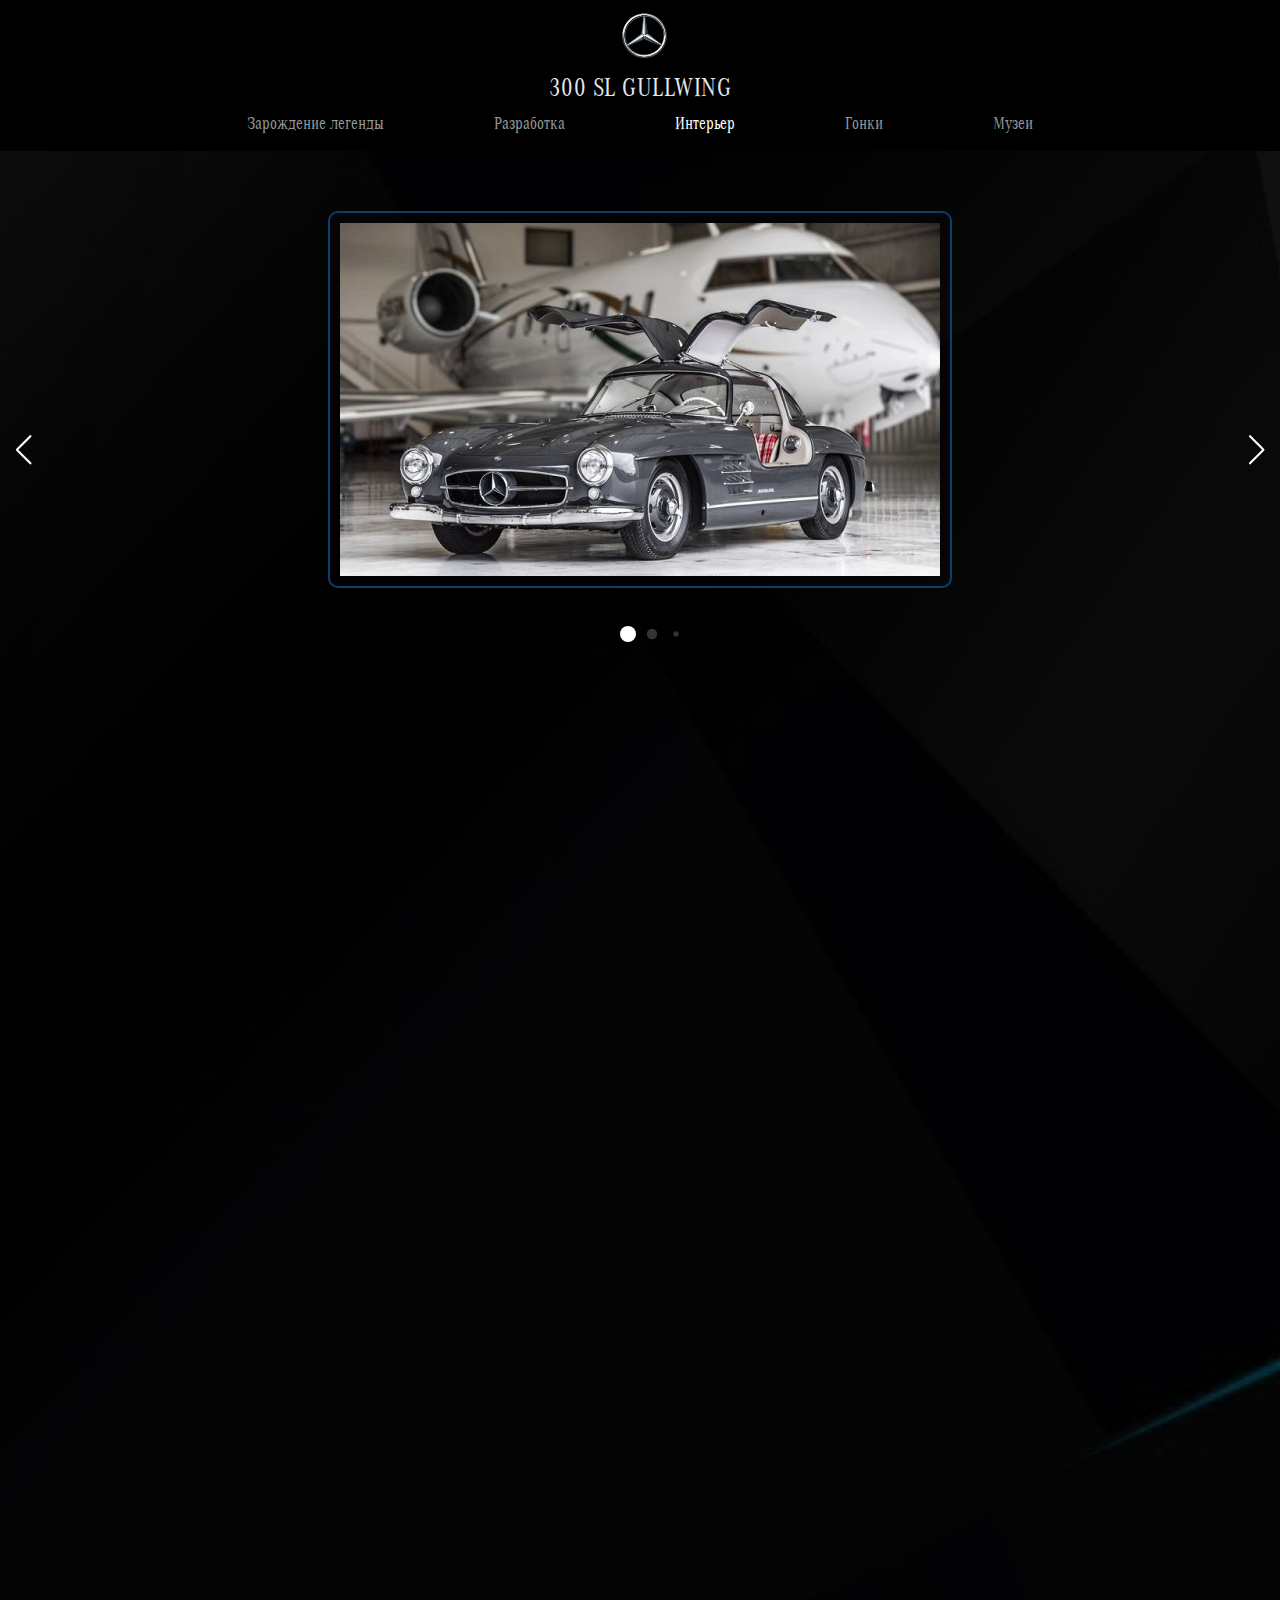
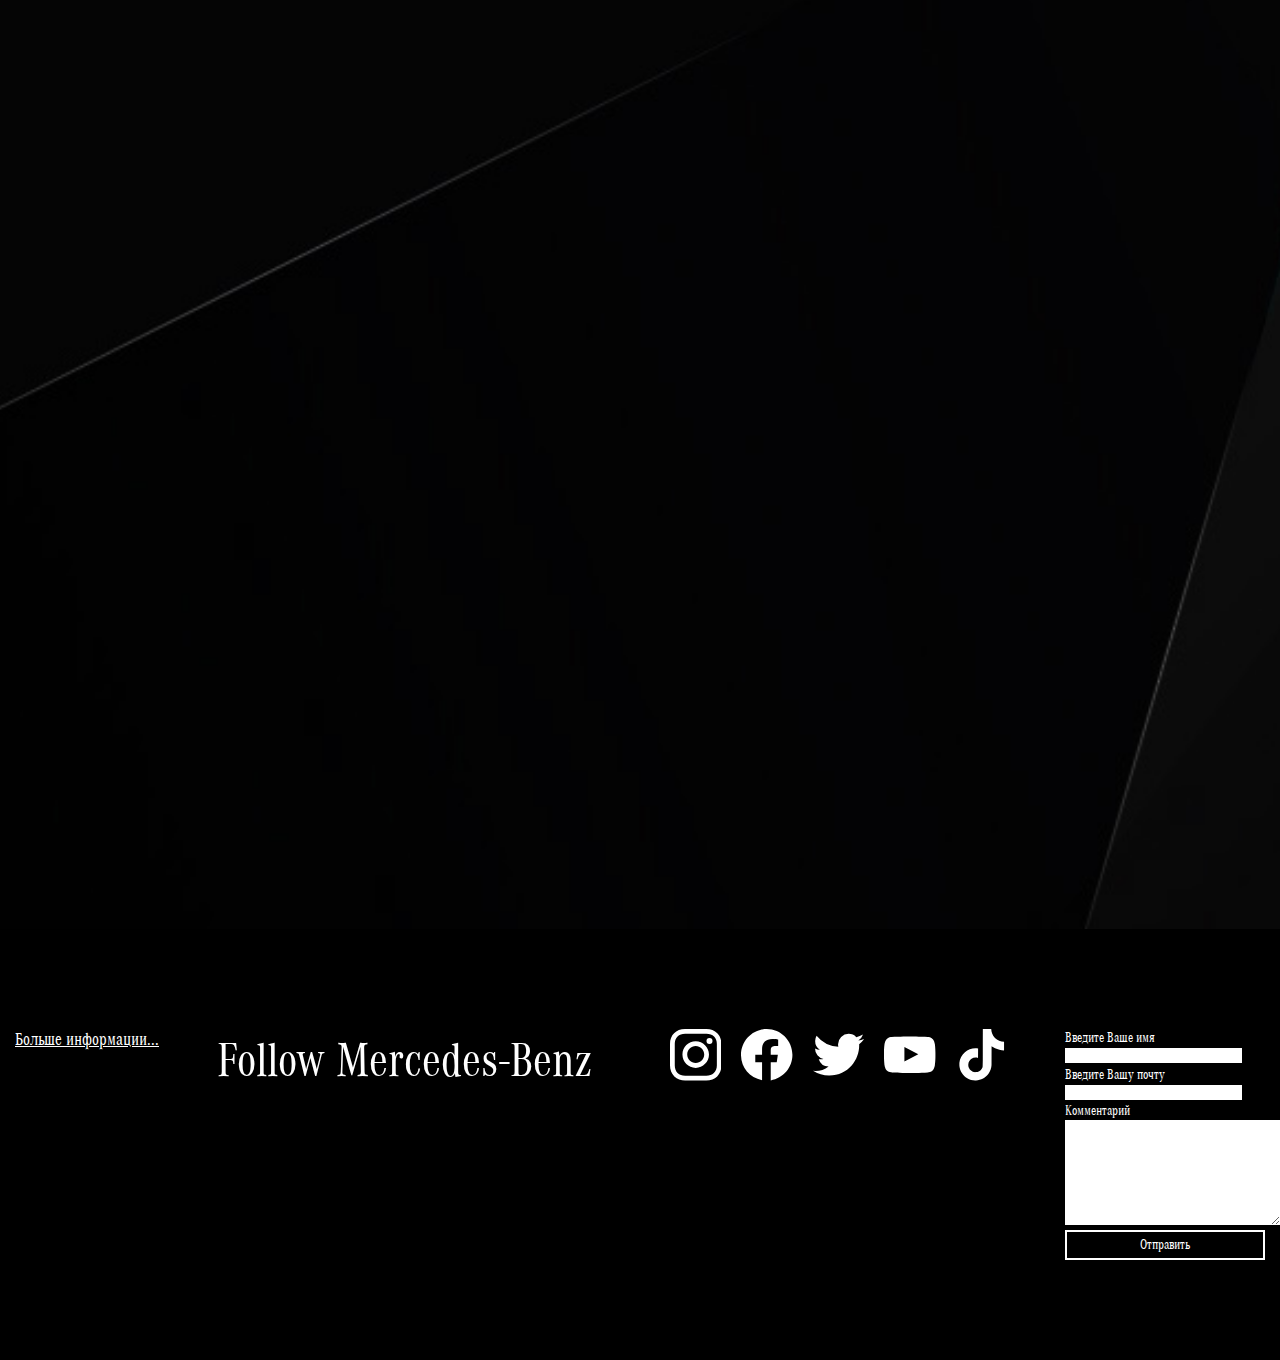
<file: project/interior.html>
<!DOCTYPE html>
<html lang="ru">
<head>
  <meta charset="utf-8">
  <meta name="viewport" content="width=device-width,initial-scale=1">
  <meta name="keywords" content="mercedes-benz,Mercedes,gullwing,300sl">
  <meta http-equiv="X-UA-Compatible" content="IE=edge">
  <title>SL-Mercedes Gullwing: Внешний вид</title>
  <link rel="stylesheet" href="../project/css/style.css" type="text/css"> 
  <link rel="stylesheet" href="https://cdn.jsdelivr.net/npm/swiper@8/swiper-bundle.min.css">   
  <link rel="icon" href="../project/image/favicon.ico" type="image/x-icon">
  <script>onload = function () {for (let lnk = document.links, j = 0; j < lnk.length; j++)if (lnk [j].href == document.URL) lnk [j].style.cssText = 'color:white';}</script>
</head>
<body>
    <header class="header js-header">
          <div class="upper">
             <div class="menu_burger">
              <span></span>
              <span></span>
              <span></span>
            </div>
                <svg class="logo" id="mb-stern_x5F_10" xmlns="http://www.w3.org/2000/svg" viewBox="0 0 64 64" width="45px" height="45px"><style>.st0{fill:url(#outer_1_)}.st1{fill:url(#SVGID_1_)}.st2{opacity:.4;fill:url(#SVGID_2_);enable-background:new}.st3{fill:#fff}.st4{opacity:.4;fill:url(#SVGID_3_);enable-background:new}.st5{fill:#565f64}.st6{fill:url(#SVGID_4_)}.st7{fill:#a4aaae;fill-opacity:.6}.st8{fill:#333e46}.st9{fill:url(#SVGID_5_)}.st10{fill:url(#SVGID_6_);fill-opacity:.8}.st11{opacity:.8;fill:url(#SVGID_7_);enable-background:new}.st12{fill:url(#SVGID_8_)}.st13{fill:url(#SVGID_9_)}.st14{fill:url(#SVGID_10_)}.st15{fill:url(#SVGID_11_)}.st16{fill:url(#SVGID_12_)}.st17{fill:url(#SVGID_13_)}.st18{fill:url(#SVGID_14_)}.st19{fill:#fbfbfb}.st20{fill:#333f47}</style><linearGradient id="outer_1_" gradientUnits="userSpaceOnUse" x1="7.998" y1="54.102" x2="56.002" y2="13.898" gradientTransform="matrix(1 0 0 -1 0 66)"><stop offset="0" stop-color="#fff"/><stop offset=".1" stop-color="#e7e8e6"/><stop offset=".1" stop-color="#cdd0d0"/><stop offset=".2" stop-color="#b5bbbd"/><stop offset=".2" stop-color="#a5acaf"/><stop offset=".3" stop-color="#9ba3a7"/><stop offset=".3" stop-color="#98a0a4"/><stop offset=".4" stop-color="#828a8f"/><stop offset=".5" stop-color="#667075"/><stop offset=".6" stop-color="#535c63"/><stop offset=".7" stop-color="#475158"/><stop offset=".8" stop-color="#434d54"/><stop offset="1" stop-color="#475157"/></linearGradient><path id="outer_24_" class="st0" d="M63.3 32c0 17.3-14 31.3-31.3 31.3S.7 49.3.7 32 14.7.7 32 .7s31.3 14 31.3 31.3zM32 2.6C15.7 2.6 2.6 15.7 2.6 32S15.8 61.4 32 61.4c16.3 0 29.4-13.2 29.4-29.4C61.4 15.7 48.3 2.6 32 2.6z"/><linearGradient id="SVGID_1_" gradientUnits="userSpaceOnUse" x1="9.471" y1="52.941" x2="54.471" y2="15.141" gradientTransform="matrix(1 0 0 -1 0 66)"><stop offset="0" stop-color="#0b1f2a"/><stop offset=".2" stop-color="#333f47"/><stop offset=".5" stop-color="#777f84"/><stop offset=".5" stop-color="#81898d"/><stop offset=".7" stop-color="#b3b8b8"/><stop offset=".8" stop-color="#d2d5d3"/><stop offset=".8" stop-color="#dee0dd"/><stop offset="1" stop-color="#fbfbfb"/></linearGradient><path class="st1" d="M32 2.6C15.7 2.6 2.6 15.7 2.6 32S15.8 61.4 32 61.4c16.3 0 29.4-13.2 29.4-29.4C61.4 15.7 48.3 2.6 32 2.6zm0 56.9C16.8 59.5 4.5 47.2 4.5 32S16.8 4.5 32 4.5 59.5 16.8 59.5 32 47.2 59.5 32 59.5z"/><linearGradient id="SVGID_2_" gradientUnits="userSpaceOnUse" x1="1648.736" y1="-160.944" x2="1670.636" y2="-221.143" gradientTransform="matrix(-1 0 0 1 1691.673 223.007)"><stop offset="0" stop-color="#e1e3e1"/><stop offset=".1" stop-color="#c1c5c4"/><stop offset=".3" stop-color="#9ba1a2"/><stop offset=".5" stop-color="#7d8487"/><stop offset=".7" stop-color="#687074" stop-opacity="0"><stop offset=".8" stop-color="#5b6469" stop-opacity="0"/><stop offset="1" stop-color="#576065" stop-opacity="0"/></linearGradient><path class="st2" d="M32 63.3c17.3 0 31.3-14 31.3-31.3S49.3.7 32 .7.7 14.7.7 32s14 31.3 31.3 31.3zM32 0c17.6 0 32 14.4 32 32S49.6 64 32 64 0 49.6 0 32 14.4 0 32 0z"/><path class="st3" d="M2.2 32.1C2.2 15.7 15.5 2.2 32 2.2s29.8 13.4 29.8 29.9c0 16.4-13.3 29.7-29.8 29.7S2.2 48.5 2.2 32.1zm9.3-20.6c-5.3 5.3-8.6 12.6-8.6 20.6 0 8 3.3 15.3 8.5 20.5 5.3 5.2 12.6 8.5 20.6 8.5 8 0 15.3-3.2 20.5-8.5 5.3-5.2 8.5-12.5 8.5-20.5s-3.3-15.3-8.5-20.6C47.3 6.2 40 2.9 32 2.9s-15.3 3.3-20.5 8.6z"/><linearGradient id="SVGID_3_" gradientUnits="userSpaceOnUse" x1="18.201" y1="57.899" x2="45.799" y2="10.101" gradientTransform="matrix(1 0 0 -1 0 66)"><stop offset="0" stop-color="#e1e3e1"/><stop offset=".1" stop-color="#c1c5c4"/><stop offset=".3" stop-color="#9ba1a2"/><stop offset=".5" stop-color="#7d8487"/><stop offset=".7" stop-color="#687074" stop-opacity="0"/><stop offset=".8" stop-color="#5b6469" stop-opacity="0"/><stop offset="1" stop-color="#576065" stop-opacity="0"/></linearGradient><path class="st4" d="M32 59.6c-7.4 0-14.3-2.9-19.5-8.1S4.4 39.4 4.4 32s2.9-14.3 8.1-19.5S24.6 4.4 32 4.4s14.3 2.9 19.5 8.1 8.1 12.1 8.1 19.5-2.9 14.3-8.1 19.5-12.1 8.1-19.5 8.1zm0-.8c7.1 0 13.9-2.8 18.9-7.8 5.1-5.1 7.8-11.8 7.8-18.9s-2.8-13.9-7.8-18.9C45.8 8.1 39.1 5.4 32 5.4s-13.9 2.8-18.9 7.8C8 18.1 5.2 24.9 5.2 32S8 45.9 13 50.9c5.1 5.1 11.9 7.9 19 7.9z"/><path class="st3" d="M56.3 45c-.5-.4-19.8-15.7-19.8-15.7L32 3.6c-.3.1-.7.4-.9.8l-3.2 25L8 44.7s-.4.5-.6.8c-.1.2-.1.5-.1.8l24.6-10.1 24.6 10.1c.2-.5 0-1-.2-1.3z"/><path class="st5" d="M32.2 32.8l-.2 4.6 22.6 9.1c.8.4 1.4.2 2-.2L32.5 32.7c-.1-.1-.3 0-.3.1z"/><linearGradient id="SVGID_4_" gradientUnits="userSpaceOnUse" x1="44.488" y1="26.607" x2="42.788" y2="23.807" gradientTransform="matrix(1 0 0 -1 0 66)"><stop offset="0" stop-color="#27343c"/><stop offset="1" stop-color="#00111e" stop-opacity="0"/></linearGradient><path class="st6" d="M32.2 32.8s1.3 2.3 2.8 3.9c2.1 2.3 4.9 3.9 4.9 3.9l14.7 5.9c.8.4 1.4.2 2-.2L32.5 32.7c-.1-.1-.3 0-.3.1z"/><path class="st7" d="M56.5 45.4c0-.1-.1-.2-.2-.4L35.7 29.9l-2.8 1.8s.2.1.3 0c.3-.1.9-.2 1.5 0 .5.2 21.8 13.8 21.8 13.7 0 .1 0 .1 0 0z"/><path class="st8" d="M55.8 44.5L36.6 29.3l-.9.6 20.6 15.2c-.1-.2-.3-.4-.5-.6z"/><path class="st5" d="M32.5 31.3l-.1.1s0 .2.2.1c.1-.1 3-1.6 4-2.2l-3.5-24c-.1-.9-.5-1.3-1.2-1.6l.4 27.8.2-.2z"/><path class="st7" d="M30.8 5.3v1.3l-2.2 22.1c0 .3.1.6.4.8l1.3 1 .9-24.4.1-1.9c-.3.2-.4.6-.5 1.1zM29.6 30.9l-1.2-1L8.1 44.6s-.6.4-.7.8l.7-.4 21.3-13.4c.4-.2.5-.4.2-.7z"/><path class="st5" d="M31.7 32.8c0-.1-.1-.2-.2-.1L7.3 46.4c.6.4 1.2.5 2 .2l22.6-9.1-.2-4.7z"/><linearGradient id="SVGID_5_" gradientUnits="userSpaceOnUse" x1="39.58" y1="36.888" x2="36.78" y2="41.388" gradientTransform="matrix(1 0 0 -1 0 66)"><stop offset=".1" stop-color="#02131f"/><stop offset=".9" stop-color="#02131f" stop-opacity="0"/></linearGradient><path class="st9" d="M32.4 31.4l.1-.1-.1.1s0 .1.1.1h.1c.1-.1 3-1.6 4-2.2l-.4-2.9-3.1-21.1c0-.4-.1-.7-.3-.9 0 0 1.5 20.2 1.5 22.4 0 2.9-1.9 4.6-1.9 4.6z"/><linearGradient id="SVGID_6_" gradientUnits="userSpaceOnUse" x1="31.982" y1="29.664" x2="27.782" y2="28.464" gradientTransform="matrix(1 0 0 -1 0 66)"><stop offset=".2" stop-color="#02131f"/><stop offset=".9" stop-color="#02131f" stop-opacity="0"/></linearGradient><path class="st10" d="M31.7 32.8c0-.1-.1-.2-.2-.1L7.3 46.4c.6.4 1.2.5 2 .2l22.6-9.1-.2-4.7z"/><linearGradient id="SVGID_7_" gradientUnits="userSpaceOnUse" x1="20.791" y1="24.096" x2="20.191" y2="25.596" gradientTransform="matrix(1 0 0 -1 0 66)"><stop offset="0" stop-color="#02131f"/><stop offset=".1" stop-color="#02131f"/><stop offset="1" stop-color="#02131f" stop-opacity="0"/></linearGradient><path class="st11" d="M9.3 46.5l22.6-9.1-.2-4.4c-.4 1.2-1.1 2.5-3 3.5-1.4.8-14.8 7.4-19.6 9.7-.3.2-.7.3-.9.4.4.2.7.1 1.1-.1z"/><linearGradient id="SVGID_8_" gradientUnits="userSpaceOnUse" x1="35.602" y1="48.786" x2="32.202" y2="48.386" gradientTransform="matrix(1 0 0 -1 0 66)"><stop offset=".3" stop-color="#02131f"/><stop offset=".3" stop-color="#02131f"/><stop offset=".8" stop-color="#02131f" stop-opacity="0"/></linearGradient><path class="st12" d="M32.5 31.3l-.1.1s0 .2.2.1c.1-.1 3-1.6 4-2.2l-3.5-24c-.1-.9-.5-1.3-1.2-1.6l.4 27.8.2-.2z"/><linearGradient id="SVGID_9_" gradientUnits="userSpaceOnUse" x1="35.708" y1="48.843" x2="33.407" y2="48.543" gradientTransform="matrix(1 0 0 -1 0 66)"><stop offset=".4" stop-color="#27343c"/><stop offset="1" stop-color="#3b474e" stop-opacity="0"/></linearGradient><path class="st13" d="M32.5 31.3l-.1.1s0 .2.2.1c.1-.1 3-1.6 4-2.2l-3.5-24c-.1-.9-.5-1.3-1.2-1.6l.4 27.8.2-.2z"/><linearGradient id="SVGID_10_" gradientUnits="userSpaceOnUse" x1="-.36" y1="33.169" x2="27.54" y2="17.069" gradientTransform="matrix(1 0 0 -1 0 66)"><stop offset="0" stop-color="#24303a" stop-opacity="0"/><stop offset="0" stop-color="#25323b" stop-opacity="0"/><stop offset=".1" stop-color="#27343c"/></linearGradient><path class="st14" d="M5.1 44.4C4.4 42.8.4 35 4.8 20H3.1c-.9 3-1.6 4.8-2 7.5 0 0-.2 1-.3 2.1S.7 31.3.7 32c0 6 1.5 9.5 1.5 9.5 1.6 5 4.4 9.5 8.2 12.9 3.3 2.9 8.4 5.1 12.6 5.9-.7-.1-12.7-5.2-17.9-15.9z"/><linearGradient id="SVGID_11_" gradientUnits="userSpaceOnUse" x1="31.95" y1="28.6" x2="31.95" y2="33.4" gradientTransform="matrix(1 0 0 -1 0 66)"><stop offset=".3" stop-color="#a5abaf"/><stop offset="1" stop-color="#a5abaf" stop-opacity="0"/></linearGradient><path class="st15" d="M32.4 32.6h-.9c.1 0 .2 0 .2.1l.2 4.6h.1l.2-4.6c0-.1.1-.2.2-.1z"/><linearGradient id="SVGID_12_" gradientUnits="userSpaceOnUse" x1="47.65" y1="63.7" x2="47.65" y2="2.7" gradientTransform="matrix(1 0 0 -1 0 66)"><stop offset="0" stop-color="#dee0dd"/><stop offset="0" stop-color="#c5c9c7"/><stop offset="0" stop-color="#9ea4a5"/><stop offset="0" stop-color="#82898c"/><stop offset="0" stop-color="#71797d"/><stop offset="0" stop-color="#6b7378"/><stop offset=".2" stop-color="#333f47"/><stop offset=".5" stop-color="#27343c"/><stop offset=".8" stop-color="#333f47"/><stop offset="1" stop-color="#434d54"/></linearGradient><path class="st16" d="M42 2.3c10.5 4 20.4 15 20.4 28.9C62.4 48 49 61.7 32 61.7v1.6c17 0 31.3-14 31.3-31.3 0-13.8-8.8-25.4-21.3-29.7z"/><linearGradient id="SVGID_13_" gradientUnits="userSpaceOnUse" x1="32" y1="65.3" x2="32.3" y2="65.3" gradientTransform="matrix(1 0 0 -1 0 66)"><stop offset="0" stop-color="#dee0dd"/><stop offset="0" stop-color="#c5c9c7"/><stop offset="0" stop-color="#9ea4a5"/><stop offset="0" stop-color="#82898c"/><stop offset="0" stop-color="#71797d"/><stop offset="0" stop-color="#6b7378"/><stop offset=".2" stop-color="#333f47"/><stop offset=".5" stop-color="#27343c"/><stop offset=".8" stop-color="#333f47"/><stop offset="1" stop-color="#434d54"/></linearGradient><path class="st17" d="M32.3.7H32h.3z"/><linearGradient id="SVGID_14_" gradientUnits="userSpaceOnUse" x1="57.289" y1="57.907" x2="43.789" y2="38.107" gradientTransform="matrix(1 0 0 -1 0 66)"><stop offset=".7" stop-color="#27343c"/><stop offset=".7" stop-color="#2b373f"/><stop offset=".7" stop-color="#36424a"/><stop offset=".7" stop-color="#49545b"/><stop offset=".8" stop-color="#646d73" stop-opacity="0"/><stop offset=".8" stop-color="#868d92" stop-opacity="0"/><stop offset=".8" stop-color="#b0b5b8" stop-opacity="0"/><stop offset=".8" stop-color="#e1e3e4" stop-opacity="0"/><stop offset=".8" stop-color="#fff" stop-opacity="0"/></linearGradient><path class="st18" d="M58.8 20.2C51.8 4.1 36 3.2 35.1 3.1H35c12.1 2.2 19.8 10.1 22.5 18.4v.1c1.2 3.2 1.8 6.6 1.9 10.3.1 3.5-.7 7.4-2.2 11-.1.5-.2 1.1-.3 1.1h1.6c4.8-9 2.7-18.1.3-23.8z"/><path class="st19" d="M2.2 32.1C2.2 15.7 15.5 2.2 32 2.2s29.8 13.4 29.8 29.9c0 16.4-13.3 29.7-29.8 29.7S2.2 48.5 2.2 32.1zm9.3-20.6c-5.3 5.3-8.6 12.6-8.6 20.6 0 8 3.3 15.3 8.5 20.5 5.3 5.2 12.6 8.5 20.6 8.5 8 0 15.3-3.2 20.5-8.5 5.3-5.2 8.5-12.5 8.5-20.5s-3.3-15.3-8.5-20.6C47.3 6.2 40 2.9 32 2.9s-15.3 3.3-20.5 8.6z"/><path class="st20" d="M7.9 44.8l20.4-14.7c1.1.6 2.9 1.4 3.1 1.4.2.1.2-.1.2-.1l-2.5-2.1c-.3-.2-.4-.5-.4-.8l2.4-24.1c-.1.1-.1.3-.2.4-.1.2-.1.3-.1.5l-3.5 24.1L8.1 44.5c-.1.1-.2.2-.2.3z"/></svg> 
                <div class="no_show"></div>
           </div>                
          <div class="caption">
            <h2 class="caption"> 300 SL GULLWING</h2>
          </div>           
          <div class="navi">
              <nav class="lower">
                <ul class="menu">
                  <li class="born_legend">
                    <a href="../project/index.html" title="main_page">Зарождение легенды</a>
                  </li>
                  <li class="development">
                    <a href="../project/development.html" title="development">Разработка</a>
                  </li>
                  <li class="view">
                      <a href="../project/interior.html" title="interior">Интерьер</a>
                  </li>                     
                  <li class="race">
                    <a href="../project/race.html" title="racing">Гонки</a>
                  </li>
                  <li class="museum">
                    <a href="../project/museum.html" title="museum">Музеи</a>
                  </li>
                </ul>
              </nav>
          </div>
       </header>       
    <main>
        <section class="slider">
          <div class="wrapper">    
            <div class="image-slider swiper-container">
                <div class="image-slider_wrapper swiper-wrapper">
                    <div class="image-slider_slide swiper-slide">
                        <div class="image-slider_image">
                            <img src="../project/image/slide1.jpg" alt="Красный 300sl" title="just image">
                        </div>
                    </div>
                    <div class="image-slider_slide swiper-slide">
                        <div class="image-slider_image">
                            <img src="../project/image/slide2.jpg" alt="Красный 300sl" title="just image">
                        </div>
                    </div>
                    <div class="image-slider_slide swiper-slide">
                        <div class="image-slider_image">
                            <img src="../project/image/slide3.jpg" alt="Красный 300sl" title="just image">
                        </div>
                    </div>
                    <div class="image-slider_slide swiper-slide">
                        <div class="image-slider_image">
                            <img src="../project/image/slide4.jpg" alt="Красный 300sl" title="just image">
                        </div>
                    </div>
                    <div class="image-slider_slide swiper-slide">
                        <div class="image-slider_image">
                            <img src="../project/image/slide5.jpg" alt="мерседес 300sl" title="just image">
                        </div>
                    </div>
                    <div class="image-slider_slide swiper-slide">
                      <div class="image-slider_image">
                          <img src="../project/image/slide6.jpg" alt="мерседес 300sl" title="just image">
                      </div>
                  </div>
                </div>               
                <div class="swiper-button-next"></div>
                <div class="swiper-button-prev"></div>
             </div>
            <div class="pagination"></div>
         </div>    
        <div class="interier">
          <div class="interier_item _anim-items">           
            <img src="../project/image/rul300sl.jpg" alt="rul" title="Рулевая колонка" class="img">
            <span class="wrap_text">Для посадки в GULLWING предварительно можно отомкнуть рулевое колесо. Справа на колонке для этого имеется флажок запирающего приспособления. Сама колонка не регулируется.</span>            
          </div>
          <div class="interier_item _anim-items">
            <span class="wrap_text">Стандартной обивкой сидений была тканевая шотландская клетка высокого качества, но опционально могла использоваться и кожа (в приоритете красная).</span>
            <img src="../project/image/salon.jpg" alt="salon" title="Салон 300sl" class="img">
          </div>
          <div class="interier_item _anim-items">
            <img src="../project/image/ruchka300sl.jpg" alt="ruchka" title="Ручка" class="img">
            <span class="wrap_text">Для повышения показателей аэродинамики, а также для большего изящества и чистоты линий наружные дверные ручки сделали утопленными.</span>
          </div>
          <div class="interier_item _anim-items">
            <span class="wrap_text">За сиденьями располагалась небольшая полочка — своеобразный багажник внутри машины. GULLWING — потомок спортивной машины, статусный автомобиль. Он не предполагал перевозок большого количества вещей. Поэтому практически весь багажник был отведен под бензобак, объем которого составлял 100-130 литров, и запасное колесо.</span>
            <img src="../project/image/baggage.jpg" alt="ruchka" title="Багаж" class="img">
          </div>              
         </div>
      </section>
    </main>
    <footer class="footer">
        <a href="https://www.mercedes-benz.com/en/exclusive/classic-magazine/sl-the-legend-lives-on/" target="_blank" title="Больше о Mercedes..." class="footer_link">Больше информации...</a>      
        <span class="follow_mb">Follow Mercedes-Benz</span>
        <div class="social_net">
          <ul class="social_logo">
            <li class="instagram">
              <a href="https://instagram.com/mercedesbenz/" target="_blank" rel="noopener" title="Instagram" class="insta_footer">
                <svg xmlns="http://www.w3.org/2000/svg" viewBox="0 0 32 32" width="2.857142857142857rem" height="2.857142857142857rem" class="insta_icon"><path d="M16 7.677c-4.516 0-8.258 3.677-8.258 8.258s3.677 8.258 8.258 8.258c4.581 0 8.258-3.742 8.258-8.258S20.516 7.677 16 7.677zm0 13.549c-2.903 0-5.29-2.387-5.29-5.29s2.387-5.29 5.29-5.29 5.29 2.387 5.29 5.29-2.387 5.29-5.29 5.29zM26.452 7.484a1.871 1.871 0 11-3.743 0 1.871 1.871 0 013.743 0z" fill="currentColor"></path><path d="M29.419 2.645C27.742.903 25.355 0 22.645 0H9.355C3.742 0 0 3.742 0 9.355v13.226c0 2.774.903 5.161 2.71 6.903C4.452 31.161 6.774 32 9.42 32h13.161c2.774 0 5.097-.903 6.774-2.516C31.097 27.807 32 25.42 32 22.645V9.355c0-2.71-.903-5.032-2.581-6.71zm-.258 20c0 2-.71 3.613-1.871 4.71s-2.774 1.677-4.71 1.677H9.419c-1.935 0-3.548-.581-4.71-1.677-1.161-1.161-1.742-2.774-1.742-4.774V9.355c0-1.935.581-3.548 1.742-4.71 1.097-1.097 2.774-1.677 4.71-1.677h13.29c1.935 0 3.548.581 4.71 1.742 1.097 1.161 1.742 2.774 1.742 4.645v13.29z" fill="currentColor"></path></svg></a>
            </li>
            <li class="facebook">
              <a href="https://www.facebook.com/MercedesBenz" target="_blank" rel="noopener" title="Facebook" class="facebook_footer">
                <svg clip-rule="evenodd" fill-rule="evenodd" stroke-linejoin="round" stroke-miterlimit="2" viewBox="0 0 1024 1024" xmlns="http://www.w3.org/2000/svg" width="2.857142857142857rem" height="2.857142857142857rem" class="facebook_icon"><path d="M512 0c282.77 0 512 230.58 512 515.02 0 257.06-187.23 470.12-432 508.76V663.89h119.3L734 515.02l-1.243-.031.564-3.539-141.32-.002v-93.037c0-38.958 18.148-76.974 75.388-80.206l8.05-.222h64.562v-126.74l-.421-.071-.023-2.045s-60.882-10.011-119.09-10.011c-121.52 0-200.94 70.956-200.94 199.42v112.92h-135.08v152.45l135.05-.045.024 357.8C169.871 961.152 6.471 779.381.161 528.281l-.166-13.256c0-284.44 229.23-515.02 512-515.02V.004z" fill="currentColor"></path></svg></a>
            </li>
            <li class="twitter">
              <a href="https://twitter.com/mercedesbenz" target="_blank" rel="noopener" title="Twitter" class="twitter_footer">
                <svg viewBox="0 0 32 32" xmlns="http://www.w3.org/2000/svg" width="2.857142857142857rem" height="2.857142857142857rem" class="twitter-icon"><path d="M32 6.076a13.025 13.025 0 01-3.771 1.033 6.581 6.581 0 002.887-3.632 13.144 13.144 0 01-4.169 1.594 6.556 6.556 0 00-4.792-2.073 6.565 6.565 0 00-6.565 6.565c0 .514.058 1.015.17 1.496A18.643 18.643 0 012.227 4.2a6.533 6.533 0 00-.889 3.301 6.563 6.563 0 002.92 5.464 6.54 6.54 0 01-2.974-.822l-.001.083a6.57 6.57 0 005.267 6.437 6.62 6.62 0 01-2.966.112 6.571 6.571 0 006.133 4.559 13.17 13.17 0 01-8.153 2.811 13.29 13.29 0 01-1.566-.092 18.576 18.576 0 0010.064 2.95c12.076 0 18.679-10.003 18.679-18.679 0-.284-.006-.568-.018-.85a13.307 13.307 0 003.275-3.397z" fill="currentColor"></path></svg></a>
            </li>
            <li class="youtube">
              <a href="https://www.youtube.com/user/MercedesBenzTV" target="_blank" rel="noopener" title="YouTube" class="youtube_footer">
                <svg xmlns="http://www.w3.org/2000/svg" viewBox="0 0 32 32" width="2.857142857142857rem" height="2.857142857142857rem" class="youtube_icon"><path d="M31.68 9.556s-.313-2.221-1.272-3.199c-1.217-1.284-2.581-1.29-3.206-1.365-4.478-.326-11.195-.326-11.195-.326h-.014s-6.717 0-11.195.326c-.626.074-1.989.08-3.207 1.364C.632 7.334.32 9.554.32 9.554S0 12.162 0 14.77v2.445c0 2.608.32 5.216.32 5.216s.312 2.221 1.271 3.198c1.218 1.284 2.817 1.244 3.529 1.378 2.56.248 10.88.324 10.88.324s6.724-.01 11.202-.336c.625-.076 1.989-.081 3.206-1.366.959-.978 1.272-3.198 1.272-3.198s.32-2.607.32-5.216V14.77c0-2.607-.32-5.216-.32-5.216zM12.696 20.18l-.001-9.055 8.646 4.543-8.645 4.512z" fill="currentColor"></path></svg></a>
            </li>
            <li class="tiktok">
              <a href="https://www.tiktok.com/@mercedesbenz" target="_blank" rel="noopener" title="TikTok" class="tiktok_footer">
                <svg xmlns="http://www.w3.org/2000/svg" viewBox="0 0 24 24" width="2.857142857142857rem" height="2.857142857142857rem" class="tiktok_icon"><path fill="currentColor" d="M12.525.02c1.31-.02 2.61-.01 3.91-.02.08 1.53.63 3.09 1.75 4.17 1.12 1.11 2.7 1.62 4.24 1.79v4.03c-1.44-.05-2.89-.35-4.2-.97-.57-.26-1.1-.59-1.62-.93-.01 2.92.01 5.84-.02 8.75-.08 1.4-.54 2.79-1.35 3.94-1.31 1.92-3.58 3.17-5.91 3.21-1.43.08-2.86-.31-4.08-1.03-2.02-1.19-3.44-3.37-3.65-5.71-.02-.5-.03-1-.01-1.49.18-1.9 1.12-3.72 2.58-4.96 1.66-1.44 3.98-2.13 6.15-1.72.02 1.48-.04 2.96-.04 4.44-.99-.32-2.15-.23-3.02.37-.63.41-1.11 1.04-1.36 1.75-.21.51-.15 1.07-.14 1.61.24 1.64 1.82 3.02 3.5 2.87 1.12-.01 2.19-.66 2.77-1.61.19-.33.4-.67.41-1.06.1-1.79.06-3.57.07-5.36.01-4.03-.01-8.05.02-12.07z"></path></svg></a>
            </li>
          </ul>
        </div>
        <form action="#" name="form" id="information" method="post" class="form">
          <span class="input_name">Введите Ваше имя</span>
          <input type="text" name="name" title="Ваше имя" class="name" required>
          <span class="input_email">Введите Вашу почту</span>
          <input type="email" name="email" title="Ваша почта" class="email" required>
          <span class="comment">Комментарий</span>
         <textarea name="comment" title="текст" class="comment" rows="7" cols="25" required></textarea>
          <input type="submit" value="Отправить" class="button" name="info">
        </form>
    </footer>
    <script src="https://cdn.jsdelivr.net/npm/swiper@8/swiper-bundle.min.js"></script>
    <script src="../project/script/script.js"></script>
</body>
</html>
</file>
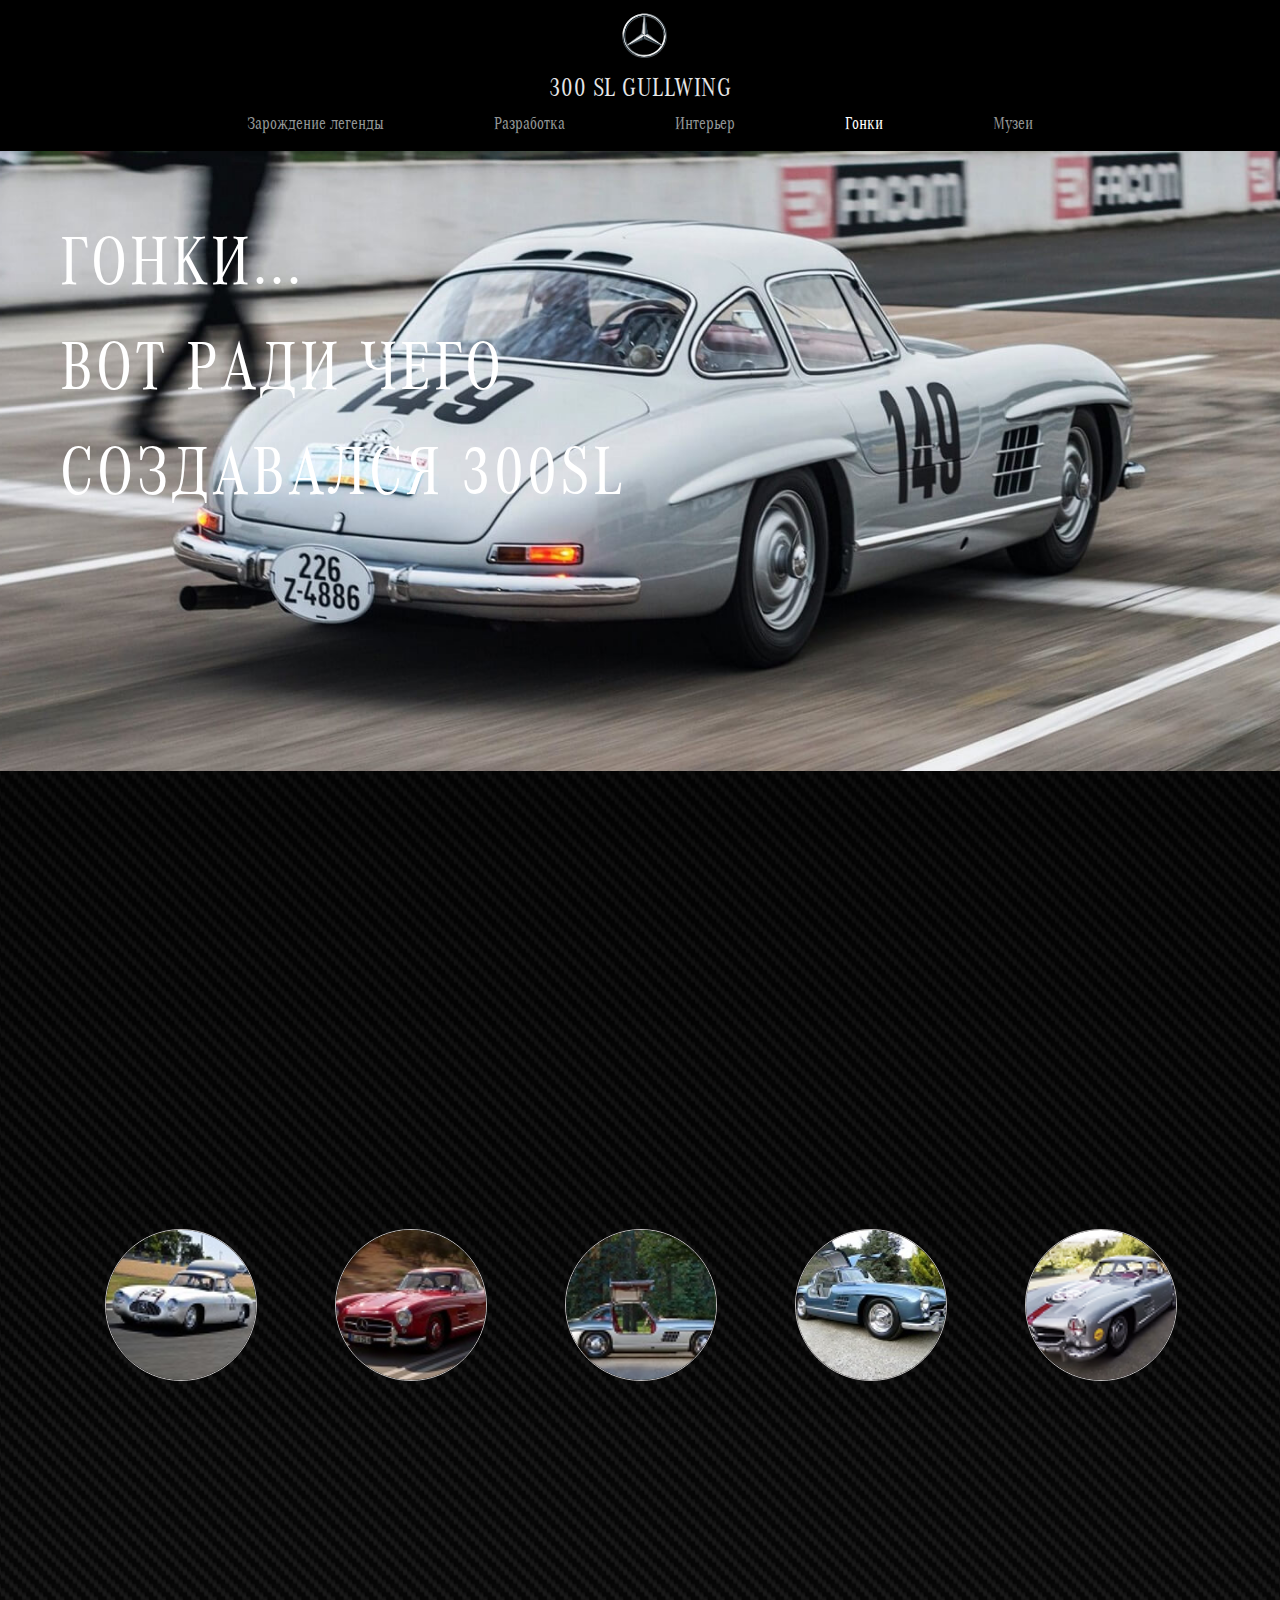
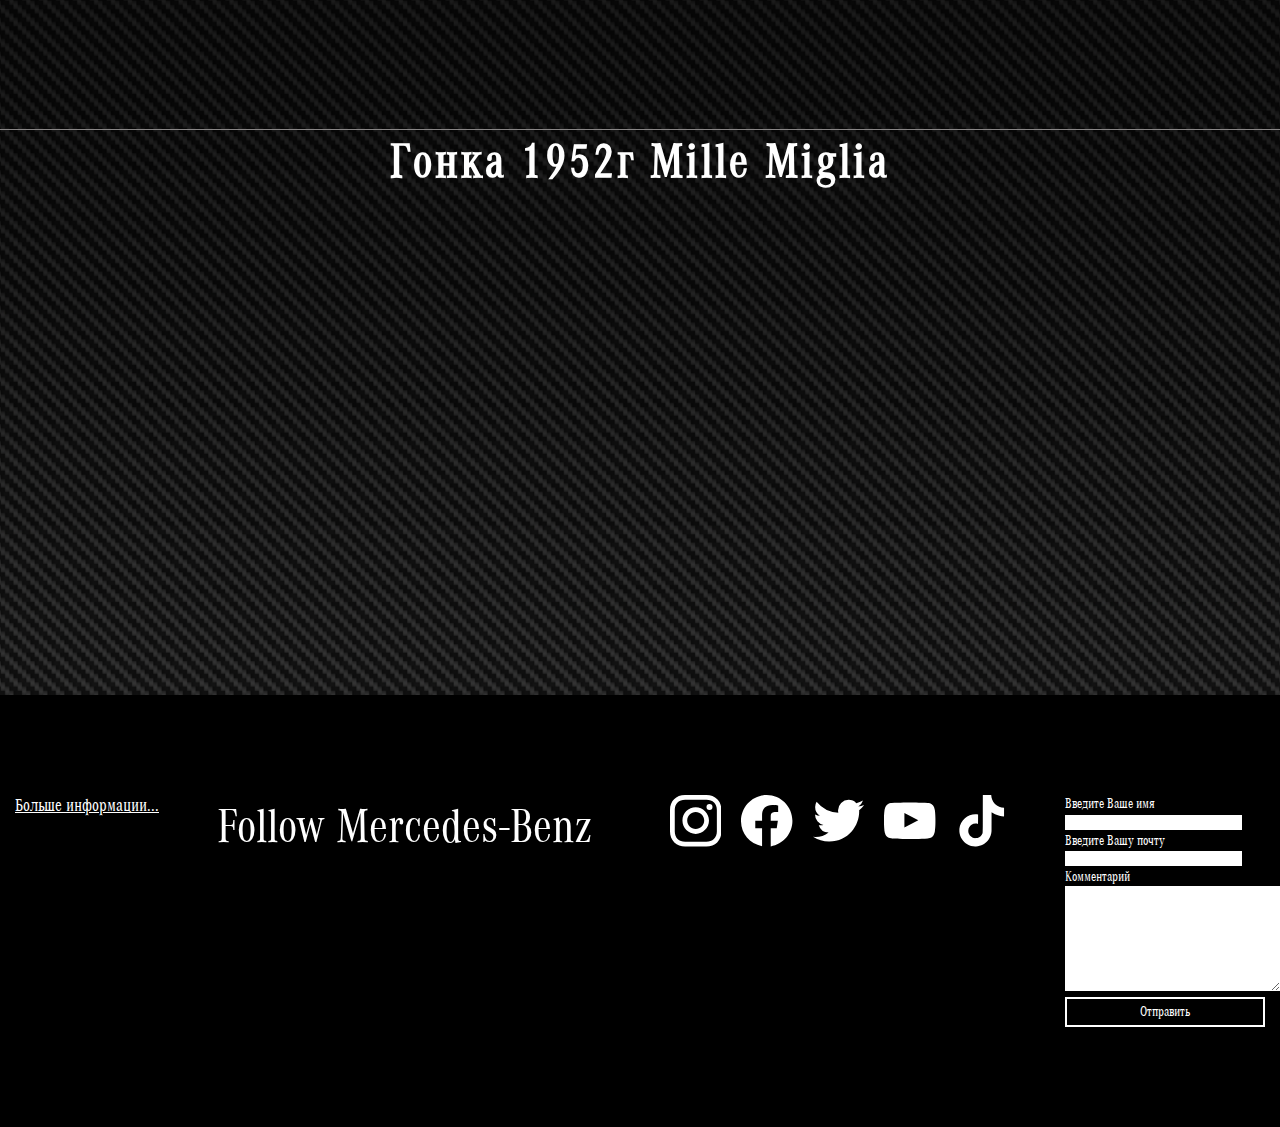
<file: project/race.html>
<!DOCTYPE html>
<html lang="ru">
  <head>
    <meta charset="utf-8">
    <meta name="viewport" content="width=device-width,initial-scale=1">
    <meta name="keywords" content="mercedes-benz,Mercedes,gullwing,300sl">
    <meta http-equiv="X-UA-Compatible" content="IE=edge">
    <title>SL-Mercedes Gullwing: Гонки</title>
    <link rel="stylesheet" href="../project/css/style.css" type="text/css">    
    <link rel="icon" href="../project/image/favicon.ico" type="image/x-icon">
    <script>onload = function () {for (let lnk = document.links, j = 0; j < lnk.length; j++)if (lnk [j].href == document.URL) lnk [j].style.cssText = 'color:white';}</script>
  </head>
  <body>
    <header class="header js-header">
      <div class="upper">
         <div class="menu_burger">
          <span></span>
          <span></span>
          <span></span>
         </div>
            <svg class="logo" id="mb-stern_x5F_10" xmlns="http://www.w3.org/2000/svg" viewBox="0 0 64 64" width="45px" height="45px"><style>.st0{fill:url(#outer_1_)}.st1{fill:url(#SVGID_1_)}.st2{opacity:.4;fill:url(#SVGID_2_);enable-background:new}.st3{fill:#fff}.st4{opacity:.4;fill:url(#SVGID_3_);enable-background:new}.st5{fill:#565f64}.st6{fill:url(#SVGID_4_)}.st7{fill:#a4aaae;fill-opacity:.6}.st8{fill:#333e46}.st9{fill:url(#SVGID_5_)}.st10{fill:url(#SVGID_6_);fill-opacity:.8}.st11{opacity:.8;fill:url(#SVGID_7_);enable-background:new}.st12{fill:url(#SVGID_8_)}.st13{fill:url(#SVGID_9_)}.st14{fill:url(#SVGID_10_)}.st15{fill:url(#SVGID_11_)}.st16{fill:url(#SVGID_12_)}.st17{fill:url(#SVGID_13_)}.st18{fill:url(#SVGID_14_)}.st19{fill:#fbfbfb}.st20{fill:#333f47}</style><linearGradient id="outer_1_" gradientUnits="userSpaceOnUse" x1="7.998" y1="54.102" x2="56.002" y2="13.898" gradientTransform="matrix(1 0 0 -1 0 66)"><stop offset="0" stop-color="#fff"/><stop offset=".1" stop-color="#e7e8e6"/><stop offset=".1" stop-color="#cdd0d0"/><stop offset=".2" stop-color="#b5bbbd"/><stop offset=".2" stop-color="#a5acaf"/><stop offset=".3" stop-color="#9ba3a7"/><stop offset=".3" stop-color="#98a0a4"/><stop offset=".4" stop-color="#828a8f"/><stop offset=".5" stop-color="#667075"/><stop offset=".6" stop-color="#535c63"/><stop offset=".7" stop-color="#475158"/><stop offset=".8" stop-color="#434d54"/><stop offset="1" stop-color="#475157"/></linearGradient><path id="outer_24_" class="st0" d="M63.3 32c0 17.3-14 31.3-31.3 31.3S.7 49.3.7 32 14.7.7 32 .7s31.3 14 31.3 31.3zM32 2.6C15.7 2.6 2.6 15.7 2.6 32S15.8 61.4 32 61.4c16.3 0 29.4-13.2 29.4-29.4C61.4 15.7 48.3 2.6 32 2.6z"/><linearGradient id="SVGID_1_" gradientUnits="userSpaceOnUse" x1="9.471" y1="52.941" x2="54.471" y2="15.141" gradientTransform="matrix(1 0 0 -1 0 66)"><stop offset="0" stop-color="#0b1f2a"/><stop offset=".2" stop-color="#333f47"/><stop offset=".5" stop-color="#777f84"/><stop offset=".5" stop-color="#81898d"/><stop offset=".7" stop-color="#b3b8b8"/><stop offset=".8" stop-color="#d2d5d3"/><stop offset=".8" stop-color="#dee0dd"/><stop offset="1" stop-color="#fbfbfb"/></linearGradient><path class="st1" d="M32 2.6C15.7 2.6 2.6 15.7 2.6 32S15.8 61.4 32 61.4c16.3 0 29.4-13.2 29.4-29.4C61.4 15.7 48.3 2.6 32 2.6zm0 56.9C16.8 59.5 4.5 47.2 4.5 32S16.8 4.5 32 4.5 59.5 16.8 59.5 32 47.2 59.5 32 59.5z"/><linearGradient id="SVGID_2_" gradientUnits="userSpaceOnUse" x1="1648.736" y1="-160.944" x2="1670.636" y2="-221.143" gradientTransform="matrix(-1 0 0 1 1691.673 223.007)"><stop offset="0" stop-color="#e1e3e1"/><stop offset=".1" stop-color="#c1c5c4"/><stop offset=".3" stop-color="#9ba1a2"/><stop offset=".5" stop-color="#7d8487"/><stop offset=".7" stop-color="#687074" stop-opacity="0"><stop offset=".8" stop-color="#5b6469" stop-opacity="0"/><stop offset="1" stop-color="#576065" stop-opacity="0"/></linearGradient><path class="st2" d="M32 63.3c17.3 0 31.3-14 31.3-31.3S49.3.7 32 .7.7 14.7.7 32s14 31.3 31.3 31.3zM32 0c17.6 0 32 14.4 32 32S49.6 64 32 64 0 49.6 0 32 14.4 0 32 0z"/><path class="st3" d="M2.2 32.1C2.2 15.7 15.5 2.2 32 2.2s29.8 13.4 29.8 29.9c0 16.4-13.3 29.7-29.8 29.7S2.2 48.5 2.2 32.1zm9.3-20.6c-5.3 5.3-8.6 12.6-8.6 20.6 0 8 3.3 15.3 8.5 20.5 5.3 5.2 12.6 8.5 20.6 8.5 8 0 15.3-3.2 20.5-8.5 5.3-5.2 8.5-12.5 8.5-20.5s-3.3-15.3-8.5-20.6C47.3 6.2 40 2.9 32 2.9s-15.3 3.3-20.5 8.6z"/><linearGradient id="SVGID_3_" gradientUnits="userSpaceOnUse" x1="18.201" y1="57.899" x2="45.799" y2="10.101" gradientTransform="matrix(1 0 0 -1 0 66)"><stop offset="0" stop-color="#e1e3e1"/><stop offset=".1" stop-color="#c1c5c4"/><stop offset=".3" stop-color="#9ba1a2"/><stop offset=".5" stop-color="#7d8487"/><stop offset=".7" stop-color="#687074" stop-opacity="0"/><stop offset=".8" stop-color="#5b6469" stop-opacity="0"/><stop offset="1" stop-color="#576065" stop-opacity="0"/></linearGradient><path class="st4" d="M32 59.6c-7.4 0-14.3-2.9-19.5-8.1S4.4 39.4 4.4 32s2.9-14.3 8.1-19.5S24.6 4.4 32 4.4s14.3 2.9 19.5 8.1 8.1 12.1 8.1 19.5-2.9 14.3-8.1 19.5-12.1 8.1-19.5 8.1zm0-.8c7.1 0 13.9-2.8 18.9-7.8 5.1-5.1 7.8-11.8 7.8-18.9s-2.8-13.9-7.8-18.9C45.8 8.1 39.1 5.4 32 5.4s-13.9 2.8-18.9 7.8C8 18.1 5.2 24.9 5.2 32S8 45.9 13 50.9c5.1 5.1 11.9 7.9 19 7.9z"/><path class="st3" d="M56.3 45c-.5-.4-19.8-15.7-19.8-15.7L32 3.6c-.3.1-.7.4-.9.8l-3.2 25L8 44.7s-.4.5-.6.8c-.1.2-.1.5-.1.8l24.6-10.1 24.6 10.1c.2-.5 0-1-.2-1.3z"/><path class="st5" d="M32.2 32.8l-.2 4.6 22.6 9.1c.8.4 1.4.2 2-.2L32.5 32.7c-.1-.1-.3 0-.3.1z"/><linearGradient id="SVGID_4_" gradientUnits="userSpaceOnUse" x1="44.488" y1="26.607" x2="42.788" y2="23.807" gradientTransform="matrix(1 0 0 -1 0 66)"><stop offset="0" stop-color="#27343c"/><stop offset="1" stop-color="#00111e" stop-opacity="0"/></linearGradient><path class="st6" d="M32.2 32.8s1.3 2.3 2.8 3.9c2.1 2.3 4.9 3.9 4.9 3.9l14.7 5.9c.8.4 1.4.2 2-.2L32.5 32.7c-.1-.1-.3 0-.3.1z"/><path class="st7" d="M56.5 45.4c0-.1-.1-.2-.2-.4L35.7 29.9l-2.8 1.8s.2.1.3 0c.3-.1.9-.2 1.5 0 .5.2 21.8 13.8 21.8 13.7 0 .1 0 .1 0 0z"/><path class="st8" d="M55.8 44.5L36.6 29.3l-.9.6 20.6 15.2c-.1-.2-.3-.4-.5-.6z"/><path class="st5" d="M32.5 31.3l-.1.1s0 .2.2.1c.1-.1 3-1.6 4-2.2l-3.5-24c-.1-.9-.5-1.3-1.2-1.6l.4 27.8.2-.2z"/><path class="st7" d="M30.8 5.3v1.3l-2.2 22.1c0 .3.1.6.4.8l1.3 1 .9-24.4.1-1.9c-.3.2-.4.6-.5 1.1zM29.6 30.9l-1.2-1L8.1 44.6s-.6.4-.7.8l.7-.4 21.3-13.4c.4-.2.5-.4.2-.7z"/><path class="st5" d="M31.7 32.8c0-.1-.1-.2-.2-.1L7.3 46.4c.6.4 1.2.5 2 .2l22.6-9.1-.2-4.7z"/><linearGradient id="SVGID_5_" gradientUnits="userSpaceOnUse" x1="39.58" y1="36.888" x2="36.78" y2="41.388" gradientTransform="matrix(1 0 0 -1 0 66)"><stop offset=".1" stop-color="#02131f"/><stop offset=".9" stop-color="#02131f" stop-opacity="0"/></linearGradient><path class="st9" d="M32.4 31.4l.1-.1-.1.1s0 .1.1.1h.1c.1-.1 3-1.6 4-2.2l-.4-2.9-3.1-21.1c0-.4-.1-.7-.3-.9 0 0 1.5 20.2 1.5 22.4 0 2.9-1.9 4.6-1.9 4.6z"/><linearGradient id="SVGID_6_" gradientUnits="userSpaceOnUse" x1="31.982" y1="29.664" x2="27.782" y2="28.464" gradientTransform="matrix(1 0 0 -1 0 66)"><stop offset=".2" stop-color="#02131f"/><stop offset=".9" stop-color="#02131f" stop-opacity="0"/></linearGradient><path class="st10" d="M31.7 32.8c0-.1-.1-.2-.2-.1L7.3 46.4c.6.4 1.2.5 2 .2l22.6-9.1-.2-4.7z"/><linearGradient id="SVGID_7_" gradientUnits="userSpaceOnUse" x1="20.791" y1="24.096" x2="20.191" y2="25.596" gradientTransform="matrix(1 0 0 -1 0 66)"><stop offset="0" stop-color="#02131f"/><stop offset=".1" stop-color="#02131f"/><stop offset="1" stop-color="#02131f" stop-opacity="0"/></linearGradient><path class="st11" d="M9.3 46.5l22.6-9.1-.2-4.4c-.4 1.2-1.1 2.5-3 3.5-1.4.8-14.8 7.4-19.6 9.7-.3.2-.7.3-.9.4.4.2.7.1 1.1-.1z"/><linearGradient id="SVGID_8_" gradientUnits="userSpaceOnUse" x1="35.602" y1="48.786" x2="32.202" y2="48.386" gradientTransform="matrix(1 0 0 -1 0 66)"><stop offset=".3" stop-color="#02131f"/><stop offset=".3" stop-color="#02131f"/><stop offset=".8" stop-color="#02131f" stop-opacity="0"/></linearGradient><path class="st12" d="M32.5 31.3l-.1.1s0 .2.2.1c.1-.1 3-1.6 4-2.2l-3.5-24c-.1-.9-.5-1.3-1.2-1.6l.4 27.8.2-.2z"/><linearGradient id="SVGID_9_" gradientUnits="userSpaceOnUse" x1="35.708" y1="48.843" x2="33.407" y2="48.543" gradientTransform="matrix(1 0 0 -1 0 66)"><stop offset=".4" stop-color="#27343c"/><stop offset="1" stop-color="#3b474e" stop-opacity="0"/></linearGradient><path class="st13" d="M32.5 31.3l-.1.1s0 .2.2.1c.1-.1 3-1.6 4-2.2l-3.5-24c-.1-.9-.5-1.3-1.2-1.6l.4 27.8.2-.2z"/><linearGradient id="SVGID_10_" gradientUnits="userSpaceOnUse" x1="-.36" y1="33.169" x2="27.54" y2="17.069" gradientTransform="matrix(1 0 0 -1 0 66)"><stop offset="0" stop-color="#24303a" stop-opacity="0"/><stop offset="0" stop-color="#25323b" stop-opacity="0"/><stop offset=".1" stop-color="#27343c"/></linearGradient><path class="st14" d="M5.1 44.4C4.4 42.8.4 35 4.8 20H3.1c-.9 3-1.6 4.8-2 7.5 0 0-.2 1-.3 2.1S.7 31.3.7 32c0 6 1.5 9.5 1.5 9.5 1.6 5 4.4 9.5 8.2 12.9 3.3 2.9 8.4 5.1 12.6 5.9-.7-.1-12.7-5.2-17.9-15.9z"/><linearGradient id="SVGID_11_" gradientUnits="userSpaceOnUse" x1="31.95" y1="28.6" x2="31.95" y2="33.4" gradientTransform="matrix(1 0 0 -1 0 66)"><stop offset=".3" stop-color="#a5abaf"/><stop offset="1" stop-color="#a5abaf" stop-opacity="0"/></linearGradient><path class="st15" d="M32.4 32.6h-.9c.1 0 .2 0 .2.1l.2 4.6h.1l.2-4.6c0-.1.1-.2.2-.1z"/><linearGradient id="SVGID_12_" gradientUnits="userSpaceOnUse" x1="47.65" y1="63.7" x2="47.65" y2="2.7" gradientTransform="matrix(1 0 0 -1 0 66)"><stop offset="0" stop-color="#dee0dd"/><stop offset="0" stop-color="#c5c9c7"/><stop offset="0" stop-color="#9ea4a5"/><stop offset="0" stop-color="#82898c"/><stop offset="0" stop-color="#71797d"/><stop offset="0" stop-color="#6b7378"/><stop offset=".2" stop-color="#333f47"/><stop offset=".5" stop-color="#27343c"/><stop offset=".8" stop-color="#333f47"/><stop offset="1" stop-color="#434d54"/></linearGradient><path class="st16" d="M42 2.3c10.5 4 20.4 15 20.4 28.9C62.4 48 49 61.7 32 61.7v1.6c17 0 31.3-14 31.3-31.3 0-13.8-8.8-25.4-21.3-29.7z"/><linearGradient id="SVGID_13_" gradientUnits="userSpaceOnUse" x1="32" y1="65.3" x2="32.3" y2="65.3" gradientTransform="matrix(1 0 0 -1 0 66)"><stop offset="0" stop-color="#dee0dd"/><stop offset="0" stop-color="#c5c9c7"/><stop offset="0" stop-color="#9ea4a5"/><stop offset="0" stop-color="#82898c"/><stop offset="0" stop-color="#71797d"/><stop offset="0" stop-color="#6b7378"/><stop offset=".2" stop-color="#333f47"/><stop offset=".5" stop-color="#27343c"/><stop offset=".8" stop-color="#333f47"/><stop offset="1" stop-color="#434d54"/></linearGradient><path class="st17" d="M32.3.7H32h.3z"/><linearGradient id="SVGID_14_" gradientUnits="userSpaceOnUse" x1="57.289" y1="57.907" x2="43.789" y2="38.107" gradientTransform="matrix(1 0 0 -1 0 66)"><stop offset=".7" stop-color="#27343c"/><stop offset=".7" stop-color="#2b373f"/><stop offset=".7" stop-color="#36424a"/><stop offset=".7" stop-color="#49545b"/><stop offset=".8" stop-color="#646d73" stop-opacity="0"/><stop offset=".8" stop-color="#868d92" stop-opacity="0"/><stop offset=".8" stop-color="#b0b5b8" stop-opacity="0"/><stop offset=".8" stop-color="#e1e3e4" stop-opacity="0"/><stop offset=".8" stop-color="#fff" stop-opacity="0"/></linearGradient><path class="st18" d="M58.8 20.2C51.8 4.1 36 3.2 35.1 3.1H35c12.1 2.2 19.8 10.1 22.5 18.4v.1c1.2 3.2 1.8 6.6 1.9 10.3.1 3.5-.7 7.4-2.2 11-.1.5-.2 1.1-.3 1.1h1.6c4.8-9 2.7-18.1.3-23.8z"/><path class="st19" d="M2.2 32.1C2.2 15.7 15.5 2.2 32 2.2s29.8 13.4 29.8 29.9c0 16.4-13.3 29.7-29.8 29.7S2.2 48.5 2.2 32.1zm9.3-20.6c-5.3 5.3-8.6 12.6-8.6 20.6 0 8 3.3 15.3 8.5 20.5 5.3 5.2 12.6 8.5 20.6 8.5 8 0 15.3-3.2 20.5-8.5 5.3-5.2 8.5-12.5 8.5-20.5s-3.3-15.3-8.5-20.6C47.3 6.2 40 2.9 32 2.9s-15.3 3.3-20.5 8.6z"/><path class="st20" d="M7.9 44.8l20.4-14.7c1.1.6 2.9 1.4 3.1 1.4.2.1.2-.1.2-.1l-2.5-2.1c-.3-.2-.4-.5-.4-.8l2.4-24.1c-.1.1-.1.3-.2.4-.1.2-.1.3-.1.5l-3.5 24.1L8.1 44.5c-.1.1-.2.2-.2.3z"/></svg> 
            <div class="no_show"></div>
       </div>                
      <div class="caption">
        <h2 class="caption"> 300 SL GULLWING</h2>
      </div>           
      <div class="navi">
          <nav class="lower">
              <ul class="menu">                
                  <li class="born_legend">
                    <a href="../project/index.html" title="main_page">Зарождение легенды</a>
                  </li>
                  <li class="development">
                    <a href="../project/development.html" title="development">Разработка</a>
                  </li>
                  <li class="view">
                      <a href="../project/interior.html" title="interior">Интерьер</a>
                  </li>                     
                  <li class="race">
                    <a href="../project/race.html" title="racing">Гонки</a>
                  </li>
                  <li class="museum">
                    <a href="../project/museum.html" title="museum">Музеи</a>
                  </li>
                </ul>
          </nav>
      </div>
   </header>    
    <main>
        <section class="preview_race">
            <div class="preview_race_image">
                <h4 class="legenda_race">ГОНКИ...<br>ВОТ РАДИ ЧЕГО<br>СОЗДАВАЛСЯ 300SL</h4>
            </div>
        </section>
        <section class="racing_items">
            <div class="text_items _anim-items">ИСТОРИЯ ВАЖНЫХ ПОБЕД</div>
            <div class="wrap_items_race">
                <div class="race_items one">
                    <a href="#hidden_race1" title="Гонка Mille Miglia" class="link_for_race"> 
                        <img src="../project/image/round1.jpg" alt="Miglia" title="car">
                    </a>
                    <p class="hidden_race" id="hidden_race1">В 1952 занял 2-е и 4-е места в гонке Mille Miglia. Эти достижения особенно ценны, поскольку двигатель гоночного автомобиля был карбюраторным и развивал лишь 175 л.с.</p>
                </div>
                <div class="race_items two">
                    <a href="#hidden_race2" title="Гонка Pan-Americana" class="link_for_race"> 
                        <img src="../project/image/round2.jpg" alt="Pan-Americana" title="car">
                    </a>
                    <p class="hidden_race" id="hidden_race2">300 SL занял призовые места в гонках 1952 г.: Carrera Pan-Americana и в Ле-Ман.</p>
                </div>
                <div class="race_items thr">
                    <a href="#hidden_race3" title="Чемпионат Европы" class="link_for_race"> 
                        <img src="../project/image/round3.jpg" alt="Europe" title="car">
                    </a>
                    <p class="hidden_race" id="hidden_race3">Вернер Энгель выиграл гонку 1955 года. Это был Чемпионат Европы по ралли.</p>
                </div>
                <div class="race_items four">
                    <a href="#hidden_race4" title="Клуб Америки" class="link_for_race"> 
                        <img src="../project/image/round4.jpg" alt="America" title="car">
                    </a>
                    <p class="hidden_race" id="hidden_race4">Конкурируя в классе D, 300 SL выигрывал чемпионат "Клуб спортивных автомобилей Америки" три года подряд - с 1955 по 1957 год.</p>
                </div>
                <div class="race_items five">
                    <a href="#hidden_race5" title="Винью да Мадейра" class="link_for_race"> 
                        <img src="../project/image/round5.png" alt="Madeira" title="car">
                    </a>
                    <p class="hidden_race" id="hidden_race5">Автомобиль  одержал победу в Ралли Винью да Мадейра в 1960 г.</p>
                </div>               
             </div>
             <div class="video_race">
                <h4 id="video_title">Гонка 1952г Mille Miglia</h4>
                 <iframe class="video_youtube" src="https://www.youtube.com/embed/ApDiulgwXWE" title="Гонка 1952г Mille Miglia" frameborder="1" allow="accelerometer; autoplay; clipboard-write; encrypted-media; gyroscope; picture-in-picture; web-share" allowfullscreen></iframe>
             </div>
        </section>
     </main>
    <footer class="footer">
        <a href="https://www.mercedes-benz.com/en/exclusive/classic-magazine/sl-the-legend-lives-on/" target="_blank" title="Больше о Mercedes..." class="footer_link">Больше информации...</a>   
        <span class="follow_mb">Follow Mercedes-Benz</span>
        <div class="social_net">
          <ul class="social_logo">
            <li class="instagram">
              <a href="https://instagram.com/mercedesbenz/" target="_blank" rel="noopener" title="Instagram" class="insta_footer">
                <svg xmlns="http://www.w3.org/2000/svg" viewBox="0 0 32 32" width="2.857142857142857rem" height="2.857142857142857rem" class="insta_icon"><path d="M16 7.677c-4.516 0-8.258 3.677-8.258 8.258s3.677 8.258 8.258 8.258c4.581 0 8.258-3.742 8.258-8.258S20.516 7.677 16 7.677zm0 13.549c-2.903 0-5.29-2.387-5.29-5.29s2.387-5.29 5.29-5.29 5.29 2.387 5.29 5.29-2.387 5.29-5.29 5.29zM26.452 7.484a1.871 1.871 0 11-3.743 0 1.871 1.871 0 013.743 0z" fill="currentColor"></path><path d="M29.419 2.645C27.742.903 25.355 0 22.645 0H9.355C3.742 0 0 3.742 0 9.355v13.226c0 2.774.903 5.161 2.71 6.903C4.452 31.161 6.774 32 9.42 32h13.161c2.774 0 5.097-.903 6.774-2.516C31.097 27.807 32 25.42 32 22.645V9.355c0-2.71-.903-5.032-2.581-6.71zm-.258 20c0 2-.71 3.613-1.871 4.71s-2.774 1.677-4.71 1.677H9.419c-1.935 0-3.548-.581-4.71-1.677-1.161-1.161-1.742-2.774-1.742-4.774V9.355c0-1.935.581-3.548 1.742-4.71 1.097-1.097 2.774-1.677 4.71-1.677h13.29c1.935 0 3.548.581 4.71 1.742 1.097 1.161 1.742 2.774 1.742 4.645v13.29z" fill="currentColor"></path></svg></a>
            </li>
            <li class="facebook">
              <a href="https://www.facebook.com/MercedesBenz" target="_blank" rel="noopener" title="Facebook" class="facebook_footer">
                <svg clip-rule="evenodd" fill-rule="evenodd" stroke-linejoin="round" stroke-miterlimit="2" viewBox="0 0 1024 1024" xmlns="http://www.w3.org/2000/svg" width="2.857142857142857rem" height="2.857142857142857rem" class="facebook_icon"><path d="M512 0c282.77 0 512 230.58 512 515.02 0 257.06-187.23 470.12-432 508.76V663.89h119.3L734 515.02l-1.243-.031.564-3.539-141.32-.002v-93.037c0-38.958 18.148-76.974 75.388-80.206l8.05-.222h64.562v-126.74l-.421-.071-.023-2.045s-60.882-10.011-119.09-10.011c-121.52 0-200.94 70.956-200.94 199.42v112.92h-135.08v152.45l135.05-.045.024 357.8C169.871 961.152 6.471 779.381.161 528.281l-.166-13.256c0-284.44 229.23-515.02 512-515.02V.004z" fill="currentColor"></path></svg></a>
            </li>
            <li class="twitter">
              <a href="https://twitter.com/mercedesbenz" target="_blank" rel="noopener" title="Twitter" class="twitter_footer">
                <svg viewBox="0 0 32 32" xmlns="http://www.w3.org/2000/svg" width="2.857142857142857rem" height="2.857142857142857rem" class="twitter-icon"><path d="M32 6.076a13.025 13.025 0 01-3.771 1.033 6.581 6.581 0 002.887-3.632 13.144 13.144 0 01-4.169 1.594 6.556 6.556 0 00-4.792-2.073 6.565 6.565 0 00-6.565 6.565c0 .514.058 1.015.17 1.496A18.643 18.643 0 012.227 4.2a6.533 6.533 0 00-.889 3.301 6.563 6.563 0 002.92 5.464 6.54 6.54 0 01-2.974-.822l-.001.083a6.57 6.57 0 005.267 6.437 6.62 6.62 0 01-2.966.112 6.571 6.571 0 006.133 4.559 13.17 13.17 0 01-8.153 2.811 13.29 13.29 0 01-1.566-.092 18.576 18.576 0 0010.064 2.95c12.076 0 18.679-10.003 18.679-18.679 0-.284-.006-.568-.018-.85a13.307 13.307 0 003.275-3.397z" fill="currentColor"></path></svg></a>
            </li>
            <li class="youtube">
              <a href="https://www.youtube.com/user/MercedesBenzTV" target="_blank" rel="noopener" title="YouTube" class="youtube_footer">
                <svg xmlns="http://www.w3.org/2000/svg" viewBox="0 0 32 32" width="2.857142857142857rem" height="2.857142857142857rem" class="youtube_icon"><path d="M31.68 9.556s-.313-2.221-1.272-3.199c-1.217-1.284-2.581-1.29-3.206-1.365-4.478-.326-11.195-.326-11.195-.326h-.014s-6.717 0-11.195.326c-.626.074-1.989.08-3.207 1.364C.632 7.334.32 9.554.32 9.554S0 12.162 0 14.77v2.445c0 2.608.32 5.216.32 5.216s.312 2.221 1.271 3.198c1.218 1.284 2.817 1.244 3.529 1.378 2.56.248 10.88.324 10.88.324s6.724-.01 11.202-.336c.625-.076 1.989-.081 3.206-1.366.959-.978 1.272-3.198 1.272-3.198s.32-2.607.32-5.216V14.77c0-2.607-.32-5.216-.32-5.216zM12.696 20.18l-.001-9.055 8.646 4.543-8.645 4.512z" fill="currentColor"></path></svg></a>
            </li>
            <li class="tiktok">
              <a href="https://www.tiktok.com/@mercedesbenz" target="_blank" rel="noopener" title="TikTok" class="tiktok_footer">
                <svg xmlns="http://www.w3.org/2000/svg" viewBox="0 0 24 24" width="2.857142857142857rem" height="2.857142857142857rem" class="tiktok_icon"><path fill="currentColor" d="M12.525.02c1.31-.02 2.61-.01 3.91-.02.08 1.53.63 3.09 1.75 4.17 1.12 1.11 2.7 1.62 4.24 1.79v4.03c-1.44-.05-2.89-.35-4.2-.97-.57-.26-1.1-.59-1.62-.93-.01 2.92.01 5.84-.02 8.75-.08 1.4-.54 2.79-1.35 3.94-1.31 1.92-3.58 3.17-5.91 3.21-1.43.08-2.86-.31-4.08-1.03-2.02-1.19-3.44-3.37-3.65-5.71-.02-.5-.03-1-.01-1.49.18-1.9 1.12-3.72 2.58-4.96 1.66-1.44 3.98-2.13 6.15-1.72.02 1.48-.04 2.96-.04 4.44-.99-.32-2.15-.23-3.02.37-.63.41-1.11 1.04-1.36 1.75-.21.51-.15 1.07-.14 1.61.24 1.64 1.82 3.02 3.5 2.87 1.12-.01 2.19-.66 2.77-1.61.19-.33.4-.67.41-1.06.1-1.79.06-3.57.07-5.36.01-4.03-.01-8.05.02-12.07z"></path></svg></a>
            </li>
          </ul>
        </div>
        <form action="#" name="form" id="information" method="post" class="form">
          <span class="input_name">Введите Ваше имя</span>
          <input type="text" name="name" title="Ваше имя" class="name" required>
          <span class="input_email">Введите Вашу почту</span>
          <input type="email" name="email" title="Ваша почта" class="email" required>
          <span class="comment">Комментарий</span>
          <textarea name="comment" title="текст" class="comment" rows="7" cols="25" required></textarea>
          <input type="submit" value="Отправить" class="button" name="info">
        </form>
     </footer>      
      <script src="../project/script/script.js"></script>
</body>
</html>
</file>
<file: project/css/style.css>
*, :before, :after {
    margin: 0;
    padding: 0;
    border: 0;
    outline: 0;
    list-style: none;
}

@font-face {
    font-family: 'Mercedes';
    src: url(../font/DaimlerCAC-Regular.woff2) format(woff2);
    font-weight: normal;
    font-style: normal;
    font-display: swap;
}

:root {
    --font: 'Mercedes';
}

:root {
    --background-color: #000;
}

:root {
    --color: #fff;
}

html {
    font: 200 18px/1.3 var(--font);
    color: var(--color);  
    background-color: var(--background-color);  
    max-width: 1920px;  
    margin: 0 auto;  
}

.header {
    background-color: var(--background-color);
    width: 100%;
    top: -170px;
    left: 0;
    z-index: 1000;
    transition: all 1s ease;
}

.header.fixed {
    position: fixed;
    transform: translateY(170px);
}

.upper {
    display: flex;    
    justify-content: space-between;
    align-items: center;
    max-width: 100%;
    height: 70px;     
}

.caption {
    letter-spacing: 0.5px;
    color: rgb(229, 230, 231);    
    text-align: center;
    font-weight: 300;
}

.navi {
    width: 100%;    
}

.menu {
    display: flex;
    flex-wrap: wrap;
    justify-content: space-around;
    align-items: center; 
    margin: 0 15%;
    padding-bottom: 15px; 
    padding-top: 8px;    
}

.menu.active {
    position: fixed;
    transform: translateX(0);
    top: 105.09px;
    width: 100vw;
    height: 70vh;  
    z-index: 100;    
}
 
.menu_burger {
	width: 30px;
	height: 30px;
	position: relative;
    z-index: 2;	    
    opacity: 0;
    margin: 5px 0 0 8px;
}

.no_show {
    width: 30px;
	height: 30px;
    opacity: 0;
}

.menu_burger span {
	width: 30px;
	height: 2px;
	position: absolute;
	top: 50%;
	left: 50%;
	transform: translate(-50%, -50%);    
	background-color: white; 
	transition: all 0.5s;
}

.menu_burger span:nth-of-type(2) {
	top: calc(50% - 10px);
}
.menu_burger span:nth-of-type(3) {
	top: calc(50% + 10px);
}

.menu a{
    cursor: pointer;
    text-decoration: none;
    color: rgb(146, 150, 150); 
    align-items: center;  
}

.menu a:hover {
    color: var(--color);
    transition: color 0.7s ease 0s;
}

.preview {
    background-image: url(../image/legendarny_mercedes_benz_gullwing.jpg);
    background-position: center;
    background-size: cover;
    height: 900px;
    background-color: #fff;
    position: relative;
}

.text {    
    background-color: rgba(0, 0, 0, 0.7);
    text-align: left;    
    max-width: 300px;
    height: 300px;
    padding: 40px;
    position: absolute;
    top: 80px;
    left: 50px;
    animation: enter 3s 1;    
}

@keyframes enter {
    0% {
        opacity: 0;
    }
    50% {
        opacity: 0.5;
    }
    100% {
        opacity: 1;
    }
}

.legenda {
    margin-top: 0;
    font: 500 50px/1.7 var(--font);    
}

.success {
    font-size: 1.8em;
}

.animation_block {
    height: 300px;   
    text-align: center;
    margin: 50px 0;       
}
 
.title_history {
    font: 200 80px/2 var(--font);    
}

._anim-items {
    transform: translate(0px, 70%);
    opacity:0;
    transition: all 1s ease 0s;
}

._anim-items._active {
    transform: translate(0px, 0px);
    opacity: 1;   
}

div.content {
    display: grid;
    grid-template-columns: repeat(auto-fit, 50%);
    grid-template-rows: 400px 400px 400px;
    font-size: 24px;   
}

.text_block {
    text-indent: 15px;
    animation: enter 3s 1;
    padding: 15px 25px;   
}

.block2 {
    background-image: url(../image/donor.jpg);
    object-fit: cover;
    background-position: center;
    background-size: cover;    
}

.block3 {
    background-image: url(../image/wing1952else.jpg);
    object-fit: cover;
    background-position: center;
    background-size: cover;
}

.block6 {
    background-image: url(../image/wing1952.jpg);
    object-fit: cover;
    background-position:center;
    background-size: cover;
}

.footer {
    display: flex;
    flex-wrap: wrap;
    justify-content: space-between;
    width: 100%;
    margin: 100px 0;   
}

.footer_link {
    color: var(--color); 
    padding-left: 15px;   
}

.footer_link:hover {
    color: rgb(166, 166, 248);
}

.social_logo {
    display: flex;
    flex-wrap: wrap;   
}

.follow_mb {
    font-size: 2.75rem;
    padding: 0 15px;
}

ul.social_logo li > a {
    color: var(--color);   
    margin-left: 20px;      
}

ul.social_logo li > a:hover {
    color: rgb(166, 166, 248);          
}

.form {
    max-width: 200px;
    justify-content: flex-end;
    font-size: 14px;
    padding: 0 15px;  
}

.button {
    cursor: pointer;
    background-color: var(--background-color);
    border: 2px solid #fff;    
    font: 400 14px/1.3 var(--font);
    color: var(--color);
    height: 30px;
    width: 100%;    
}

.button:active {
    transform: scale(0.9);
}

.engine {
    background-image: url(../image/motor.jpg);
}

.wings {
    background-image: url(../image/gullwinginmuseum.jpg);
}

.chassis {
    background-image: url(../image/amortizator300sl.jpg);
}

.tires {
    background-image: url(../image/rezina300sl.jpg);
}

.development_blocks div { 
    display: flex;
    flex-direction: column;  
    position: relative;
    min-height: 450px;    
    background-position: center;
    background-size: cover;
    max-width: 100%;
    margin: 50px 0;   
}

.development_blocks div:hover {    
    animation: enter 3s 1;
}
  
.hidden {  
    display: none;
    max-width: 100%;
    font-size: 20px;    
    margin: 0;    
    padding: 30px;  
    text-indent: 25px;    
}

.develop > .link_for_block, h4 {    
    font-size: 50px;
    color: var(--color);
    letter-spacing: 3px;   
    text-align: center;    
}

.develop h4 {
    padding-top: 100px;
}

.link_for_block {
    display: flex;
    justify-content: center;   
    border: 3px solid #fff;
    text-decoration: none;
    margin: 20px 30%;
    padding: 20px; 
    background-color: rgba(223, 221, 221, 0.5); 
}

.link_for_block:hover {
    cursor: pointer;
}

.link_for_block:active {
    background-color:  rgb(223, 221, 221);
}

.wrapper {
    padding: 30px;
    min-height: 100%;    
}    

.image-slider {
    padding: 30px 0;    
}

.image-slider_image {
    text-align: center;
}

.image-slider_image img {
    max-width: 100%; 
    border: 2px solid rgb(14, 62, 107);
    border-radius: 10px;
    padding: 10px;   
}

.image-slider .swiper-button-next::after,
.image-slider .swiper-button-prev::after {
    color: var(--color);
    font-size: 30px;
}

.pagination {
    margin-left: 49%;  
}

.swiper-pagination-bullet {
    width: 16px!important;
    background-color: #fff!important;
    height: 16px!important;
    display: block;
    font-size: 16px;   
}

.slider {
    background-image: url(../image/black_bg.jpg);
    background-position: center;
    background-size: cover;    
}

.interier {
    margin: 90px 5%;
}

.interier_item {
    display: flex; 
    flex-wrap: wrap;  
    margin-bottom: 60px;
    border: 7px solid rgb(212, 146, 23);
    border-radius: 10px;
    padding: 20px;
}

.wrap_text {
    padding: 30px;
    width: 20%;
    border: 2px solid rgb(14, 62, 107);
    border-radius: 10px;
    margin-left: 30px;
    text-indent: 20px;
}

.img {
    border-radius: 10px;
    object-fit: cover;
    max-width: 45%;
    margin-left: 60px;
}

.interier_item:nth-child(2n) {
    justify-content: end;
}

.preview_race_image {
    background-image: url(../image/preview_race.jpg);
    background-position: center;
    background-size: cover;
    height: 620px;
    position: relative;
}

.legenda_race {
    position: absolute;
    font: 400 70px/1.5 var(--font);
    animation: enter 3s 1;
    text-align: left;
    top: 60px;
    left: 60px;
}

.racing_items {
    background-image: url(../image/carbon-background.png);
    background-position: center;
    background-size: cover;
}

.text_items {
    font: 500 70px/1.5 var(--font);
    width: 100%;
    height: 300px;
    text-align: center;
    padding-top: 10%;
    letter-spacing: 6px;    
}

.wrap_items_race {  
   display: flex;  
   justify-content: center;
   flex-wrap: wrap;
   min-height: 50vh;   
}

.race_items {
    width: 200px;
    padding: 20px 15px;
}

a.link_for_race img {
    border: 1px solid rgb(194, 191, 191);
    border-radius: 50%;
    width: 150px;
    height: 150px;
    object-fit: cover; 
    margin: 10px 25px;   
}

a.link_for_race img:hover {
    cursor: pointer;
    transform: scale(1.05);  
    box-shadow: 7px 7px 6px rgb(196, 195, 192);  
}

a.link_for_race img:active {
    transform: scale(0.9);
}

.hidden_race {
    color: var(--color);    
    font: 600 22px/1.2 var(--font);
    text-align: center;
    text-indent: 15px; 
    display: none;      
    border: 2px solid rgb(87, 84, 84);
    border-radius: 5px;
}

.video_race {
    margin: 80px 0;
    display: flex; 
    flex-direction: column;   
    justify-content: center;
    border-top: 1px solid rgb(136, 133, 133);
}

.video_youtube {
    padding-top: 50px;
    height: 50vh;
    width: 50%;
    margin-left: 25%;       
}

.museum_preview, .second_museum {
    background-position: center;
    background-size: cover;
    height: 500px;
    width: 100%;
    position: relative; 
}

.museum_preview {
    background-image: url(../image/museum.jpg);         
}

.gradient, .gradient_two {
    position: absolute;
    top: 0;
    width: 50%;
} 

.gradient {
    background: linear-gradient(to left, rgba(0, 0, 0, 0.9) 80%, rgba(177, 175, 175, 0));
    right: 0;    
    height: 500px; 
}

.title_museum {
    font: 100 70px/4 var(--font);
    text-align: center;
    animation: enter 3s 1;       
}

.item_museum {
    font: 400 26px/1.2 var(--font);
    padding: 20px 30px 10px 20px;
    text-align: right;
    text-indent: 25px;
    height: 90%;
    animation: enter 3s 1;
    overflow: hidden;    
}

.museum_video {
    margin-top: 100px;
    display: flex;
    width: 100%;   
    height: 400px;
    justify-content: center;
}

.gradient_two > .item_museum {
    text-align: left;
}

.about_museum {
    display: grid;
    grid-template-columns: repeat(auto-fill, 300px);
    margin: 60px 0;   
}

.time_work, .location {
    border-right: 1px solid white;    
}

.map {
   width: 100%;
   min-width: 100px;
   height: 100%;
   opacity: .4;
}

div.about_museum div {  
   padding: 10px;
}

.second_museum {
    background-image: url(../image/jordanianmuseum.jpg);
    margin-top: 40px;      
}

.gradient_two {
    background: linear-gradient(to right,rgba(0, 0, 0, 0.9) 80%, rgba(177, 175, 175, 0));
    left: 0;    
    height: 100%; 
}

.ihfo-cards {
    display: grid;
    grid-template-columns: repeat(auto-fit, minmax(25%, auto));    
}

.fixed_image {
    background-image: url(../image/3.1.1.1.45.jpg);
    background-repeat: no-repeat;
    background-size: cover;
    background-attachment: fixed;
    height: 400px;
}

.three {
    margin-top: 80px;
    text-indent: 20px;
    padding: 20px;
}

.three h4 {
    margin-bottom: 40px;
}

.info-cards {
    display: grid;
    grid-template-columns: repeat(auto-fit, minmax(280px,auto));
    grid-gap: 30px;  
    margin-bottom: 40px;    
}

div.info-cards p{
    padding: 15px;
}

.item img{
    padding-top: 20px;  
}

.info-cards .item {
    border: 0.5px solid black;
    box-shadow: 7px 7px 5px rgb(170, 169, 169);
    border-radius: 20px;    
}

@media screen and (min-width: 1156px) and (max-width: 1450px) {
    .item_museum {
        font-size: 22px;
    }
}

@media screen and (min-width: 720px) and (max-width: 1155px) {
    p.text_block {
        font-size: 16px;    
    }  
    .item_museum {
        font-size: 20px;
    }
    .gradient, .gradient_two {
        width: 70%;
    }
    .title_museum {
    font: 100 60px/2 var(--font);
    }
}

@media screen and (min-width: 320px) and (max-width: 720px) {
    .menu {
        display: flex;
        flex-direction: column;
        justify-content: space-between;
        position: fixed;
        top: 120px;
        margin: 0 auto;              
        padding: 30px 0;
        background:rgba(0, 0, 0, 0.9);
        transform: translateX(-200%);
        transition: transform .5s; 
    }    
    .menu_burger {
        opacity: 1;        
    }   
    ul.menu.active a{
        color: rgb(189, 187, 187);
        font-size: 26px;
        margin: 15px auto;                        
    }      
    .preview {
        background-image: url(../image/legendarnyj_mercedes_benz_gullwing2.jpg);
    }
    p.text_block {
        font-size: 12px; 
        padding: 15px;   
    }
    .title_history {
        font-size: 46px;
    }
    .text {
        top: 40px;
        left: 30px
    }
    .hidden {
        font-size: 14px;
        padding: 10px;
    }
    .development_blocks div {
        min-height: 300px;
    }
    .develop > .link_for_block, h4 {
        font-size: 40px;
        letter-spacing: 1px;
    }
    .link_for_block {
        margin: 30px 10%;
    }
    .develop h4 {
        padding-top: 50px;
    }
    .item_museum {
        font-size: 20px;
    }
    .gradient, .gradient_two {
        width: 90%;
    }
    .title_museum {
        font: 100 40px/1.5 var(--font);
    }
}

@media screen and (min-width: 320px) and (max-width: 550px) {
    div.content {
    grid-template-columns: 100%;
    grid-template-rows: 220px 220px 220px 220px 220px 220px;         
    }     
    .legenda {
        font-size: 40px;
    }
    .success {
        font-size: 1.5em;
    }
    .block3 {
        grid-row: 4;
    }
    .block4 {
        grid-row: 3;
    }
    span.follow_mb {
        font-size: 2rem;
    }  
    .item_museum {
        font-size: 14px;
    } 
    .legenda_race {
        font: 400 50px/1.5 var(--font);
        left: 40px;
    }
    .text_items {
        font: 500 50px/1.4 var(--font);
    }
    .swiper-button-next,
    .swiper-button-prev {
        display: none!important;
    }
    .interier_item {
        display: block;
    }
    .wrap_text {       
        border: none;
    }
}    

@media screen and (min-width: 620px) and (max-width: 940px) {
    .info-cards {
        display: flex;
        flex-wrap: wrap;
        flex-direction: column;
        margin: 30px 15%;
    }
}
</file>
